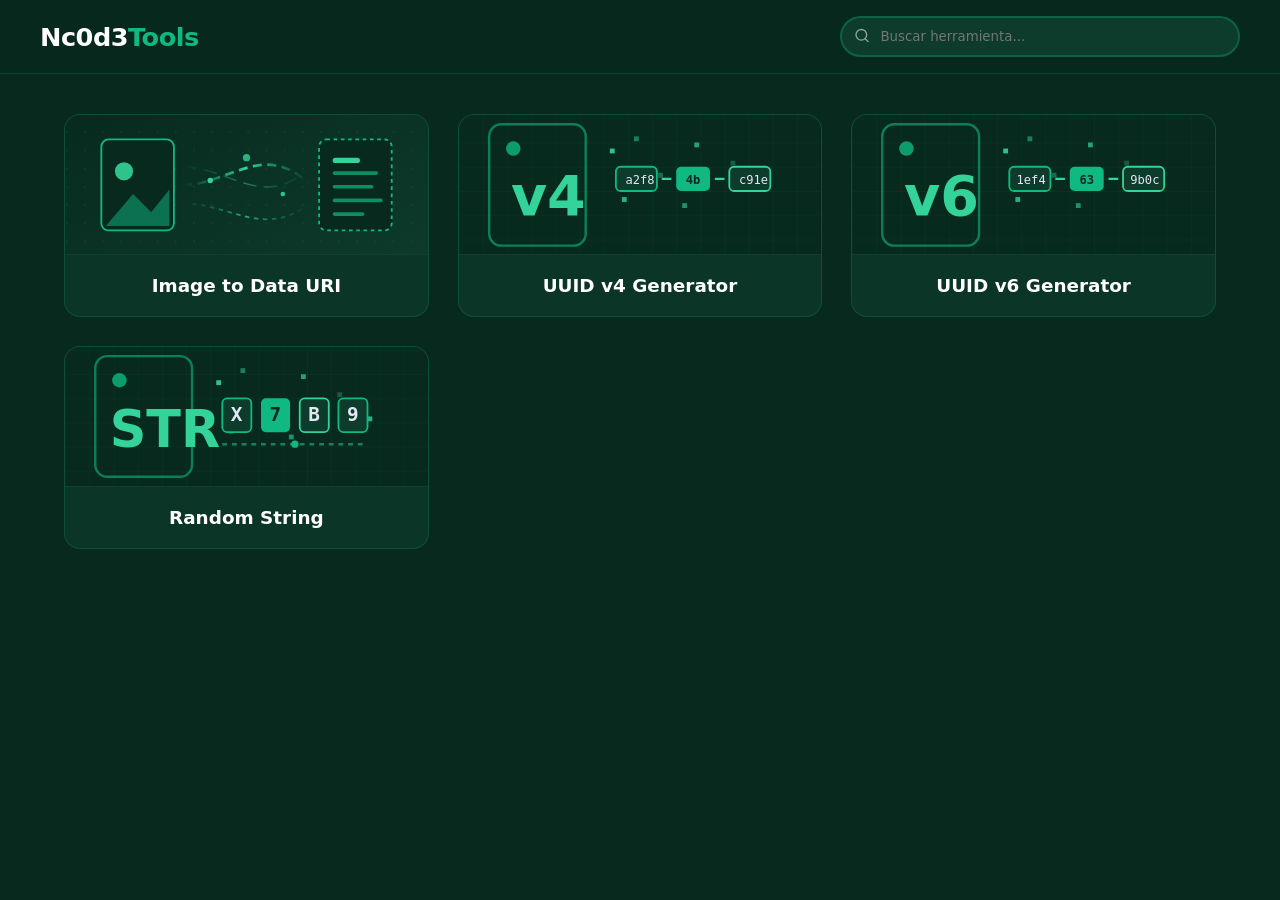
<file: index.html>
<!DOCTYPE html>
<html lang="es">

<head>
  <meta charset="UTF-8" />
  <meta name="viewport" content="width=device-width, initial-scale=1.0" />
  <title>Nc0d3Tools</title>
  <link rel="stylesheet" href="styles.css" />
</head>

<body>
  <!-- Filtro SVG Gooey Global -->
  <svg style="position: absolute; width: 0; height: 0; pointer-events: none;">
    <defs>
      <filter id="gooey">
        <feGaussianBlur in="SourceGraphic" stdDeviation="4" result="blur" />
        <feColorMatrix in="blur" mode="matrix" values="1 0 0 0 0  0 1 0 0 0  0 0 1 0 0  0 0 0 18 -7" result="goo" />
        <feComposite in="SourceGraphic" in2="goo" operator="atop" />
      </filter>
    </defs>
  </svg>

  <header class="main-header">
    <div class="header-content">
      <h1 class="logo">Nc0d3<span>Tools</span></h1>
      <div class="search-container">
        <input type="text" id="search-input" placeholder="Buscar herramienta..." autocomplete="off" />
        <span class="search-icon"><svg viewBox="0 0 24 24" width="16" height="16" fill="none" stroke="currentColor"
            stroke-width="2" stroke-linecap="round" stroke-linejoin="round">
            <circle cx="11" cy="11" r="8"></circle>
            <line x1="21" y1="21" x2="16.65" y2="16.65"></line>
          </svg></span>
      </div>
    </div>
  </header>

  <main class="container">
    <section id="tools-grid" class="tools-grid">
      <!-- Cards dinámicas -->
    </section>
  </main>

  <script type="module" src="index.js"></script>
</body>

</html>
</file>
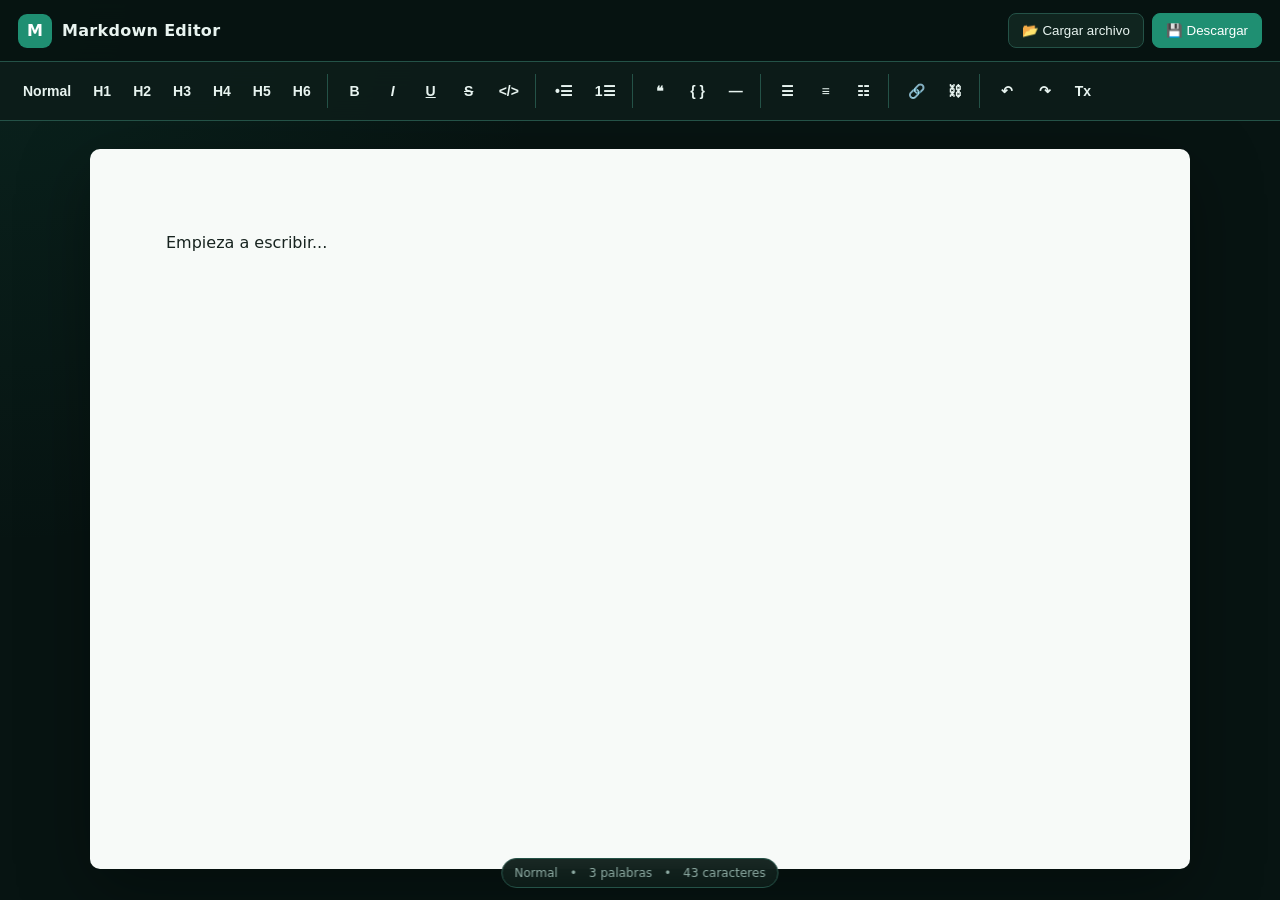
<file: tools/MDEditor/index.html>
<!DOCTYPE html>
<html lang="es">

<head>
    <meta charset="UTF-8">
    <meta name="viewport" content="width=device-width, initial-scale=1.0, viewport-fit=cover">
    <title>Markdown Editor</title>

    <link rel="stylesheet" href="editor.css">
</head>

<body>

    <header class="topbar">
        <div class="brand">
            <div class="brand-icon">M</div>
            <span>Markdown Editor</span>
        </div>

        <div class="top-actions">
            <button class="top-button" id="loadButton" type="button">📂 Cargar archivo</button>
            <button class="top-button primary" id="saveButton" type="button">💾 Descargar</button>
        </div>
    </header>

    <input type="file" id="fileInput" accept=".md,.markdown,.txt,text/markdown,text/plain" hidden>

    <div class="toolbar-wrapper">
        <div class="toolbar" id="toolbar">

            <div class="toolbar-group">
                <button class="tool" data-action="paragraph" title="Texto normal">Normal</button>
                <button class="tool" data-action="h1" title="Título 1">H1</button>
                <button class="tool" data-action="h2" title="Título 2">H2</button>
                <button class="tool" data-action="h3" title="Título 3">H3</button>
                <button class="tool" data-action="h4" title="Título 4">H4</button>
                <button class="tool" data-action="h5" title="Título 5">H5</button>
                <button class="tool" data-action="h6" title="Título 6">H6</button>
            </div>

            <div class="toolbar-group">
                <button class="tool" data-format="strong" title="Negrita"><strong>B</strong></button>
                <button class="tool" data-format="em" title="Cursiva"><em>I</em></button>
                <button class="tool" data-format="u" title="Subrayado"><u>U</u></button>
                <button class="tool" data-format="s" title="Tachado"><s>S</s></button>
                <button class="tool" id="inlineCodeButton" title="Código inline">&lt;/&gt;</button>
            </div>

            <div class="toolbar-group">
                <button class="tool" data-action="unorderedList" title="Lista con viñetas">•☰</button>
                <button class="tool" data-action="orderedList" title="Lista numerada">1☰</button>
            </div>

            <div class="toolbar-group">
                <button class="tool" data-action="blockquote" title="Cita">❝</button>
                <button class="tool" id="codeBlockButton" title="Bloque de código">{ }</button>
                <button class="tool" data-action="horizontalRule" title="Separador">―</button>
            </div>

            <div class="toolbar-group">
                <button class="tool" data-command="justifyLeft" title="Alinear izquierda">☰</button>
                <button class="tool" data-command="justifyCenter" title="Centrar">≡</button>
                <button class="tool" data-command="justifyRight" title="Alinear derecha">☷</button>
            </div>

            <div class="toolbar-group">
                <button class="tool" id="linkButton" title="Insertar enlace — Ctrl+K">🔗</button>
                <button class="tool" id="unlinkButton" title="Eliminar enlace">⛓</button>
            </div>

            <div class="toolbar-group">
                <button class="tool" data-command="undo" title="Deshacer">↶</button>
                <button class="tool" data-command="redo" title="Rehacer">↷</button>
                <button class="tool danger" id="clearFormatButton" title="Limpiar formato">Tx</button>
            </div>

        </div>
    </div>

    <main class="editor-shell">
        <div id="document" class="document" contenteditable="true" spellcheck="true">
            <p>Empieza a escribir...</p>
        </div>
    </main>

    <div class="statusbar">
        <span id="formatStatus">Normal</span>
        <span>•</span>
        <span id="wordStatus">0 palabras</span>
        <span>•</span>
        <span id="charStatus">0 caracteres</span>
    </div>

    <div class="modal-overlay" id="linkModal">
        <div class="modal">
            <h3>Insertar enlace</h3>

            <div class="modal-field">
                <label>URL</label>
                <input id="linkUrl" type="url" placeholder="https://ejemplo.com">
            </div>

            <div class="modal-field">
                <label>Texto</label>
                <input id="linkText" type="text" placeholder="Texto del enlace">
            </div>

            <div class="modal-actions">
                <button class="modal-button" id="cancelLink">Cancelar</button>
                <button class="modal-button primary" id="applyLink">Insertar</button>
            </div>
        </div>
    </div>

    <div class="modal-overlay" id="imageModal">
        <div class="modal">
            <h3>Configuración de imagen</h3>

            <div class="modal-field">
                <label>Tamaño</label>
                <select id="imageSizeMode">
                    <option value="percent">Porcentaje</option>
                    <option value="px">Pixeles</option>
                    <option value="auto">Automático</option>
                </select>
            </div>

            <div class="modal-field" id="imageSizeValueContainer">
                <label>Valor</label>
                <input id="imageSizeValue" type="number" min="10" max="100" value="80">
            </div>

            <div class="modal-field">
                <label>Texto alternativo</label>
                <input id="imageAlt" type="text" placeholder="Descripción de la imagen">
            </div>

            <div class="modal-actions">
                <button class="modal-button danger" id="removeImage">Eliminar</button>
                <button class="modal-button" id="cancelImage">Cancelar</button>
                <button class="modal-button primary" id="applyImage">Aplicar</button>
            </div>
        </div>
    </div>

    <script src="editor.js"></script>

</body>

</html>
</file>
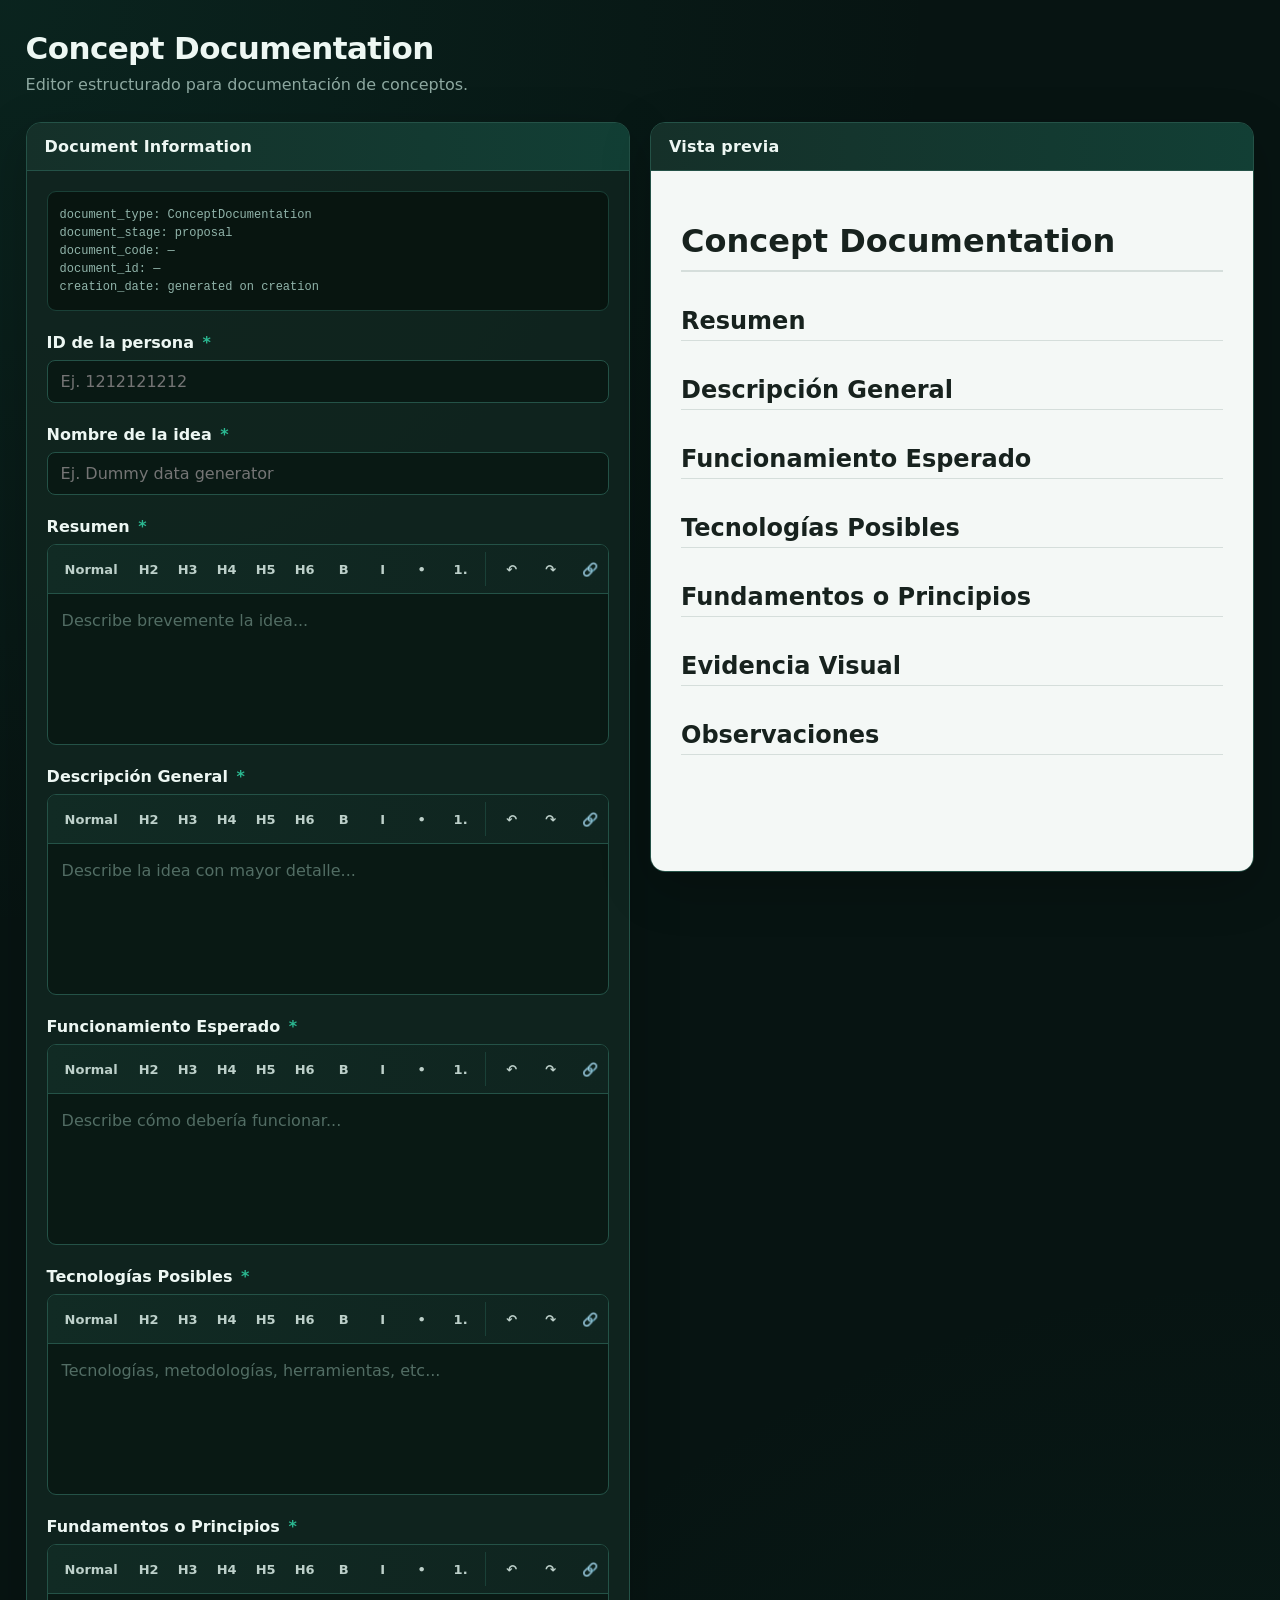
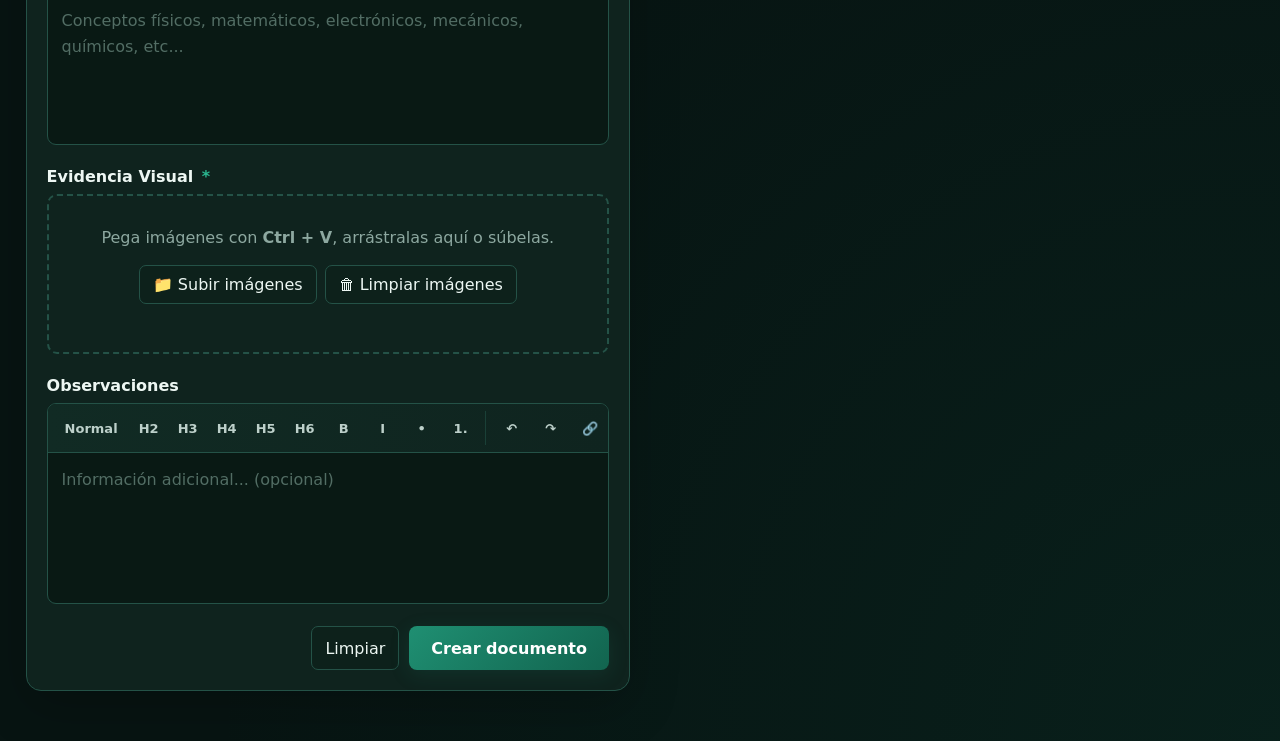
<file: tools/ConceptDocumentation/concept_doc.html>
<!DOCTYPE html>
<html lang="es">
<head>
<meta charset="UTF-8">
<meta
    name="viewport"
    content="width=device-width, initial-scale=1.0, viewport-fit=cover"
>

<title>Concept Documentation Editor</title>

<style>

/* ============================================================
   VARIABLES
============================================================ */

:root {

    --bg:
        #071412;

    --bg-2:
        #0b1c18;

    --panel:
        #10251f;

    --panel-2:
        #153029;

    --input:
        #091914;

    --border:
        #245247;

    --border-soft:
        #1a4037;

    --emerald:
        #1f8f72;

    --emerald-light:
        #2bb891;

    --emerald-dark:
        #12644f;

    --bottle:
        #123f35;

    --text:
        #edf7f3;

    --muted:
        #8da8a0;

    --danger:
        #c65c64;

    --gold:
        #bc955b;

}


/* ============================================================
   GLOBAL
============================================================ */

* {
    box-sizing: border-box;
}

html {
    scroll-behavior: smooth;
}

body {

    margin: 0;

    min-height: 100vh;

    background:
        radial-gradient(
            circle at top left,
            rgba(31,143,114,.13),
            transparent 35%
        ),
        radial-gradient(
            circle at bottom right,
            rgba(18,100,79,.15),
            transparent 40%
        ),
        var(--bg);

    color:
        var(--text);

    font-family:
        Inter,
        system-ui,
        -apple-system,
        BlinkMacSystemFont,
        "Segoe UI",
        sans-serif;

    overflow-x: hidden;

}

button,
input {

    font:
        inherit;

}

button {

    -webkit-tap-highlight-color:
        transparent;

}


/* ============================================================
   APP
============================================================ */

.app {

    width:
        min(1500px, 96%);

    margin:
        30px auto 50px;

}

header {

    margin-bottom:
        25px;

}

header h1 {

    margin:
        0;

    font-size:
        clamp(24px, 3vw, 31px);

    letter-spacing:
        -.6px;

}

header p {

    color:
        var(--muted);

    margin:
        7px 0 0;

    line-height:
        1.5;

}


/* ============================================================
   LAYOUT
============================================================ */

.layout {

    display:
        grid;

    grid-template-columns:
        minmax(0, 1fr)
        minmax(0, 1fr);

    gap:
        20px;

    align-items:
        start;

}

.panel {

    background:
        rgba(16,37,31,.94);

    border:
        1px solid
        var(--border);

    border-radius:
        15px;

    overflow:
        hidden;

    box-shadow:
        0 15px 50px
        rgba(0,0,0,.22);

    min-width:
        0;

}

.panel-header {

    padding:
        14px 18px;

    background:
        linear-gradient(
            90deg,
            var(--panel-2),
            var(--bottle)
        );

    border-bottom:
        1px solid
        var(--border);

    font-weight:
        800;

    letter-spacing:
        .2px;

}

.form {

    padding:
        20px;

}


/* ============================================================
   INPUTS
============================================================ */

.field {

    margin-bottom:
        22px;

}

.field > label {

    display:
        block;

    margin-bottom:
        8px;

    font-weight:
        750;

}

input[type="text"],
input[type="url"] {

    width:
        100%;

    min-width:
        0;

    background:
        var(--input);

    border:
        1px solid
        var(--border);

    border-radius:
        8px;

    color:
        var(--text);

    padding:
        11px 13px;

    outline:
        none;

    transition:
        .15s;

}

input[type="text"]:focus,
input[type="url"]:focus {

    border-color:
        var(--emerald-light);

    box-shadow:
        0 0 0 2px
        rgba(43,184,145,.1);

}


/* ============================================================
   REQUIRED
============================================================ */

.required {

    color:
        var(--emerald-light);

    margin-left:
        3px;

}

.validation-message {

    display:
        none;

    color:
        #ff8585;

    font-size:
        12px;

    margin-top:
        6px;

}

.field.invalid >
.validation-message {

    display:
        block;

}

.field.invalid input[type="text"] {

    border-color:
        var(--danger);

}

.field.invalid .editor {

    border-color:
        var(--danger);

}

.field.invalid .image-zone {

    border-color:
        var(--danger);

}


/* ============================================================
   METADATA
============================================================ */

.metadata {

    background:
        #081510;

    border:
        1px solid
        var(--border-soft);

    border-radius:
        9px;

    padding:
        12px;

    margin-bottom:
        22px;

    font-family:
        monospace;

    font-size:
        12px;

    color:
        #91b4aa;

    overflow-x:
        auto;

}

.metadata div {

    margin:
        4px 0;

    white-space:
        nowrap;

}


/* ============================================================
   EDITOR
============================================================ */

.editor {

    border:
        1px solid
        var(--border);

    border-radius:
        9px;

    overflow:
        hidden;

    background:
        var(--input);

}


/* ============================================================
   TOOLBAR
============================================================ */

.toolbar {

    display:
        flex;

    flex-wrap:
        nowrap;

    gap:
        4px;

    padding:
        7px;

    background:
        linear-gradient(
            90deg,
            #112b24,
            #0f241f
        );

    border-bottom:
        1px solid
        var(--border);

    user-select:
        none;

    overflow-x:
        auto;

    overflow-y:
        hidden;

    scrollbar-width:
        thin;

    -webkit-overflow-scrolling:
        touch;

}

.toolbar::-webkit-scrollbar {

    height:
        5px;

}

.toolbar::-webkit-scrollbar-thumb {

    background:
        var(--border);

    border-radius:
        10px;

}

.toolbar-group {

    display:
        flex;

    flex:
        0 0 auto;

    gap:
        3px;

    padding-right:
        6px;

    margin-right:
        4px;

    border-right:
        1px solid
        var(--border-soft);

}

.toolbar-group:last-child {

    border-right:
        none;

}

.toolbar button {

    min-width:
        36px;

    height:
        34px;

    flex:
        0 0 auto;

    border:
        1px solid
        transparent;

    background:
        transparent;

    color:
        #bdd0ca;

    border-radius:
        6px;

    cursor:
        pointer;

    font-size:
        13px;

    font-weight:
        650;

    transition:
        background .12s,
        color .12s,
        border .12s,
        transform .08s;

}

.toolbar button:hover {

    background:
        rgba(43,184,145,.11);

    color:
        var(--emerald-light);

    border-color:
        var(--border);

}

.toolbar button:active {

    transform:
        translateY(1px);

}

.toolbar button.active {

    background:
        var(--emerald-dark);

    border-color:
        var(--emerald);

    color:
        #d8fff2;

    box-shadow:
        inset 0 0 0 1px
        rgba(43,184,145,.12),
        0 0 10px
        rgba(31,143,114,.12);

}

.toolbar button.normal-button {

    padding:
        0 9px;

    min-width:
        auto;

}


/* ============================================================
   CONTENT EDITOR
============================================================ */

.content-editor {

    min-height:
        150px;

    padding:
        14px;

    outline:
        none;

    line-height:
        1.65;

    cursor:
        text;

    overflow-wrap:
        anywhere;

    word-break:
        break-word;

}

.content-editor:empty::before {

    content:
        attr(data-placeholder);

    color:
        #526d64;

    pointer-events:
        none;

}

.content-editor h2,
.content-editor h3,
.content-editor h4,
.content-editor h5,
.content-editor h6 {

    margin:
        12px 0 8px;

}

.content-editor a {

    color:
        #61d6ff;

    text-decoration:
        underline;

}

.content-editor img {

    max-width:
        100%;

}


/* ============================================================
   IMAGE ZONE
============================================================ */

.image-zone {

    border:
        2px dashed
        var(--border);

    border-radius:
        10px;

    min-height:
        160px;

    padding:
        15px;

    text-align:
        center;

    transition:
        .15s;

}

.image-zone.dragging {

    border-color:
        var(--emerald-light);

    background:
        rgba(31,143,114,.09);

    box-shadow:
        inset 0 0 30px
        rgba(31,143,114,.04);

}

.image-zone p {

    color:
        var(--muted);

    margin:
        15px 0;

    line-height:
        1.5;

}

.image-actions {

    display:
        flex;

    justify-content:
        center;

    gap:
        8px;

    flex-wrap:
        wrap;

}

.image-actions button,
.secondary {

    border:
        1px solid
        var(--border);

    background:
        #0d211b;

    color:
        var(--text);

    border-radius:
        7px;

    padding:
        9px 13px;

    cursor:
        pointer;

    min-height:
        38px;

}

.image-actions button:hover,
.secondary:hover {

    border-color:
        var(--emerald);

    color:
        var(--emerald-light);

}


/* ============================================================
   IMAGES
============================================================ */

.images {

    display:
        grid;

    grid-template-columns:
        repeat(
            auto-fill,
            minmax(170px, 1fr)
        );

    gap:
        12px;

    margin-top:
        15px;

}

.image-card {

    position:
        relative;

    background:
        #08130f;

    border:
        1px solid
        var(--border-soft);

    border-radius:
        9px;

    padding:
        8px;

    overflow:
        hidden;

    min-width:
        0;

}

.image-card img {

    display:
        block;

    width:
        100%;

    height:
        130px;

    object-fit:
        contain;

    background:
        #040806;

    border-radius:
        5px;

}

.image-card input {

    width:
        100%;

    margin-top:
        7px;

    background:
        #10221c;

    border:
        1px solid
        var(--border);

    border-radius:
        5px;

    color:
        var(--text);

    padding:
        8px;

    font-size:
        12px;

}

.remove-image {

    position:
        absolute;

    right:
        12px;

    top:
        12px;

    border:
        1px solid
        rgba(255,255,255,.15);

    background:
        rgba(0,0,0,.75);

    color:
        white;

    width:
        30px;

    height:
        30px;

    border-radius:
        50%;

    cursor:
        pointer;

}


/* ============================================================
   ACTIONS
============================================================ */

.actions {

    display:
        flex;

    justify-content:
        flex-end;

    gap:
        10px;

    margin-top:
        20px;

}

.primary {

    border:
        0;

    border-radius:
        8px;

    background:
        linear-gradient(
            135deg,
            var(--emerald),
            var(--emerald-dark)
        );

    color:
        white;

    padding:
        12px 22px;

    min-height:
        44px;

    font-weight:
        800;

    cursor:
        pointer;

    box-shadow:
        0 5px 20px
        rgba(31,143,114,.15);

}

.primary:hover {

    background:
        linear-gradient(
            135deg,
            var(--emerald-light),
            var(--emerald)
        );

}


/* ============================================================
   PREVIEW
============================================================ */

.preview {

    padding:
        30px;

    min-height:
        700px;

    background:
        #f4f8f6;

    color:
        #17221e;

    overflow-wrap:
        anywhere;

    word-break:
        break-word;

}

.preview h1 {

    font-size:
        clamp(26px, 4vw, 32px);

    border-bottom:
        2px solid
        #d5dedb;

    padding-bottom:
        10px;

}

.preview h2 {

    margin-top:
        35px;

    border-bottom:
        1px solid
        #d5dedb;

    padding-bottom:
        5px;

}

.preview a {

    color:
        #087d63;

}

.preview .evidence {

    text-align:
        center;

    margin:
        22px 0;

}

.preview .evidence img {

    display:
        inline-block;

    max-width:
        100%;

    max-height:
        500px;

    object-fit:
        contain;

}


/* ============================================================
   DIALOG
============================================================ */

dialog {

    border:
        1px solid
        var(--border);

    border-radius:
        12px;

    background:
        var(--panel);

    color:
        var(--text);

    padding:
        0;

    width:
        min(450px, calc(100vw - 30px));

    max-width:
        calc(100vw - 30px);

    box-shadow:
        0 25px 100px
        rgba(0,0,0,.5);

}

dialog::backdrop {

    background:
        rgba(0,0,0,.72);

}

.dialog-content {

    padding:
        22px;

}

.dialog-content h3 {

    margin-top:
        0;

}

.dialog-content label {

    display:
        block;

    font-size:
        13px;

    margin-bottom:
        5px;

    color:
        var(--muted);

}

.dialog-content input {

    margin-bottom:
        14px;

}

.dialog-actions {

    display:
        flex;

    justify-content:
        flex-end;

    gap:
        8px;

    margin-top:
        5px;

}


/* ============================================================
   TABLET
============================================================ */

@media (max-width: 1050px) {

    .layout {

        grid-template-columns:
            1fr;

    }

    .preview {

        min-height:
            auto;

    }

}


/* ============================================================
   MOBILE
============================================================ */

@media (max-width: 600px) {

    body {

        font-size:
            15px;

    }


    .app {

        width:
            100%;

        margin:
            0;

        padding:
            16px 10px 35px;

    }


    header {

        margin-bottom:
            18px;

        padding:
            0 4px;

    }


    header h1 {

        font-size:
            25px;

    }


    header p {

        font-size:
            13px;

    }


    .layout {

        gap:
            14px;

    }


    .panel {

        border-radius:
            11px;

    }


    .panel-header {

        padding:
            13px 14px;

    }


    .form {

        padding:
            14px;

    }


    .field {

        margin-bottom:
            18px;

    }


    input[type="text"],
    input[type="url"] {

        font-size:
            16px;

        padding:
            12px;

    }


    .metadata {

        font-size:
            10px;

        padding:
            10px;

    }


    .content-editor {

        min-height:
            140px;

        padding:
            13px;

        font-size:
            16px;

    }


    .toolbar {

        padding:
            6px;

        gap:
            3px;

    }


    .toolbar button {

        min-width:
            40px;

        height:
            38px;

        font-size:
            13px;

    }


    .toolbar button.normal-button {

        padding:
            0 10px;

    }


    .image-zone {

        padding:
            12px;

    }


    .images {

        grid-template-columns:
            repeat(
                2,
                minmax(0, 1fr)
            );

        gap:
            8px;

    }


    .image-card {

        padding:
            6px;

    }


    .image-card img {

        height:
            110px;

    }


    .image-card input {

        font-size:
            12px;

    }


    .actions {

        flex-direction:
            column-reverse;

    }


    .actions button {

        width:
            100%;

    }


    .primary,
    .secondary {

        min-height:
            46px;

    }


    .preview {

        padding:
            18px;

        font-size:
            15px;

    }


    .preview h1 {

        margin-top:
            0;

    }


    .preview h2 {

        margin-top:
            27px;

    }


    dialog {

        width:
            calc(100vw - 24px);

        max-width:
            calc(100vw - 24px);

    }


    .dialog-content {

        padding:
            17px;

    }


    .dialog-actions {

        flex-direction:
            column-reverse;

    }


    .dialog-actions button {

        width:
            100%;

    }

}


/* ============================================================
   VERY SMALL PHONES
============================================================ */

@media (max-width: 380px) {

    .app {

        padding:
            12px 7px 25px;

    }


    .form {

        padding:
            11px;

    }


    .images {

        grid-template-columns:
            1fr;

    }


    .image-card img {

        height:
            180px;

    }

}

</style>
</head>


<body>

<div class="app">

<header>

    <h1>
        Concept Documentation
    </h1>

    <p>
        Editor estructurado para documentación de conceptos.
    </p>

</header>


<div class="layout">


<!-- =========================================================
     EDITOR
========================================================= -->

<div class="panel">

<div class="panel-header">
    Document Information
</div>


<div class="form">


<div class="metadata">

    <div>
        document_type:
        ConceptDocumentation
    </div>

    <div>
        document_stage:
        proposal
    </div>

    <div id="generatedCode">
        document_code: —
    </div>

    <div id="generatedUUID">
        document_id: —
    </div>

    <div>
        creation_date:
        generated on creation
    </div>

</div>


<!-- AUTHOR -->

<div class="field" data-required="true">

<label for="authorId">

    ID de la persona

    <span class="required">*</span>

</label>

<input
    id="authorId"
    type="text"
    placeholder="Ej. 1212121212"
>

<div class="validation-message">
    Este campo es obligatorio.
</div>

</div>


<!-- TITLE -->

<div class="field" data-required="true">

<label for="title">

    Nombre de la idea

    <span class="required">*</span>

</label>

<input
    id="title"
    type="text"
    placeholder="Ej. Dummy data generator"
>

<div class="validation-message">
    Este campo es obligatorio.
</div>

</div>


<!-- SUMMARY -->

<div
    class="field"
    data-required="true"
    data-editor-field="summary"
>

<label>

    Resumen

    <span class="required">*</span>

</label>

<div class="editor">

<div
    class="toolbar"
    data-editor="summary"
></div>

<div
    id="summary"
    class="content-editor"
    contenteditable="true"
    data-placeholder="Describe brevemente la idea..."
></div>

</div>

<div class="validation-message">
    Este campo es obligatorio.
</div>

</div>


<!-- DESCRIPTION -->

<div
    class="field"
    data-required="true"
    data-editor-field="description"
>

<label>

    Descripción General

    <span class="required">*</span>

</label>

<div class="editor">

<div
    class="toolbar"
    data-editor="description"
></div>

<div
    id="description"
    class="content-editor"
    contenteditable="true"
    data-placeholder="Describe la idea con mayor detalle..."
></div>

</div>

<div class="validation-message">
    Este campo es obligatorio.
</div>

</div>


<!-- OPERATION -->

<div
    class="field"
    data-required="true"
    data-editor-field="operation"
>

<label>

    Funcionamiento Esperado

    <span class="required">*</span>

</label>

<div class="editor">

<div
    class="toolbar"
    data-editor="operation"
></div>

<div
    id="operation"
    class="content-editor"
    contenteditable="true"
    data-placeholder="Describe cómo debería funcionar..."
></div>

</div>

<div class="validation-message">
    Este campo es obligatorio.
</div>

</div>


<!-- TECHNOLOGIES -->

<div
    class="field"
    data-required="true"
    data-editor-field="technologies"
>

<label>

    Tecnologías Posibles

    <span class="required">*</span>

</label>

<div class="editor">

<div
    class="toolbar"
    data-editor="technologies"
></div>

<div
    id="technologies"
    class="content-editor"
    contenteditable="true"
    data-placeholder="Tecnologías, metodologías, herramientas, etc..."
></div>

</div>

<div class="validation-message">
    Este campo es obligatorio.
</div>

</div>


<!-- PRINCIPLES -->

<div
    class="field"
    data-required="true"
    data-editor-field="principles"
>

<label>

    Fundamentos o Principios

    <span class="required">*</span>

</label>

<div class="editor">

<div
    class="toolbar"
    data-editor="principles"
></div>

<div
    id="principles"
    class="content-editor"
    contenteditable="true"
    data-placeholder="Conceptos físicos, matemáticos, electrónicos, mecánicos, químicos, etc..."
></div>

</div>

<div class="validation-message">
    Este campo es obligatorio.
</div>

</div>


<!-- =========================================================
     EVIDENCE
========================================================= -->

<div
    class="field"
    data-required="true"
    id="evidenceField"
>

<label>

    Evidencia Visual

    <span class="required">*</span>

</label>


<div
    id="imageZone"
    class="image-zone"
>

<p>

    Pega imágenes con
    <b>Ctrl + V</b>,

    arrástralas aquí

    o súbelas.

</p>


<div class="image-actions">

<button
    id="uploadButton"
    type="button"
>
    📁 Subir imágenes
</button>

<button
    id="clearImages"
    type="button"
>
    🗑 Limpiar imágenes
</button>

</div>


<input
    id="imageInput"
    type="file"
    accept="image/*"
    multiple
    hidden
>


<div
    id="images"
    class="images"
></div>


</div>

<div class="validation-message">
    Debes agregar al menos una imagen.
</div>

</div>


<!-- OBSERVATIONS -->

<div class="field">

<label>
    Observaciones
</label>

<div class="editor">

<div
    class="toolbar"
    data-editor="observations"
></div>

<div
    id="observations"
    class="content-editor"
    contenteditable="true"
    data-placeholder="Información adicional... (opcional)"
></div>

</div>

</div>


<!-- ACTIONS -->

<div class="actions">

<button
    class="secondary"
    id="clearAll"
    type="button"
>
    Limpiar
</button>


<button
    class="primary"
    id="createDocument"
    type="button"
>
    Crear documento
</button>

</div>


</div>
</div>


<!-- =========================================================
     PREVIEW
========================================================= -->

<div class="panel">

<div class="panel-header">
    Vista previa
</div>


<div
    id="preview"
    class="preview"
>

<h1>
    Concept Documentation
</h1>

<p>
    La vista previa aparecerá aquí.
</p>

</div>

</div>


</div>
</div>


<!-- =========================================================
     LINK DIALOG
========================================================= -->

<dialog id="linkDialog">

<div class="dialog-content">

<h3>
    Insertar enlace
</h3>


<label for="linkName">
    Texto del enlace
</label>

<input
    id="linkName"
    type="text"
    placeholder="Nombre del enlace"
>


<label for="linkURL">
    URL
</label>

<input
    id="linkURL"
    type="url"
    placeholder="https://ejemplo.com"
>


<div class="dialog-actions">

<button
    class="secondary"
    id="cancelLink"
    type="button"
>
    Cancelar
</button>


<button
    class="primary"
    id="insertLink"
    type="button"
>
    Insertar
</button>

</div>

</div>

</dialog>


<script>

/* ============================================================
   STATE
============================================================ */

const state = {

    images: [],

    savedRange: null,

    activeEditor: null

};


/* ============================================================
   TOOLBAR DEFINITIONS
============================================================ */

const formatButtons = [

    {
        label: "Normal",
        command: "formatBlock",
        value: "p",
        className: "normal-button",
        format: "normal"
    },

    {
        label: "H2",
        command: "formatBlock",
        value: "h2",
        format: "h2"
    },

    {
        label: "H3",
        command: "formatBlock",
        value: "h3",
        format: "h3"
    },

    {
        label: "H4",
        command: "formatBlock",
        value: "h4",
        format: "h4"
    },

    {
        label: "H5",
        command: "formatBlock",
        value: "h5",
        format: "h5"
    },

    {
        label: "H6",
        command: "formatBlock",
        value: "h6",
        format: "h6"
    },

    {
        label: "B",
        command: "bold",
        format: "bold"
    },

    {
        label: "I",
        command: "italic",
        format: "italic"
    },

    {
        label: "•",
        command: "insertUnorderedList",
        format: "ul"
    },

    {
        label: "1.",
        command: "insertOrderedList",
        format: "ol"
    },

    {
        label: "↶",
        command: "undo"
    },

    {
        label: "↷",
        command: "redo"
    }

];


/* ============================================================
   CREATE TOOLBARS
============================================================ */

document.querySelectorAll(".toolbar")
.forEach(toolbar => {

    const formatGroup =
        document.createElement("div");

    formatGroup.className =
        "toolbar-group";


    formatButtons
        .filter(
            button =>
                button.format
        )
        .forEach(data => {

            formatGroup.appendChild(
                createToolbarButton(
                    data,
                    toolbar
                )
            );

        });


    toolbar.appendChild(
        formatGroup
    );


    const commandGroup =
        document.createElement("div");

    commandGroup.className =
        "toolbar-group";


    formatButtons
        .filter(
            button =>
                !button.format
        )
        .forEach(data => {

            commandGroup.appendChild(
                createToolbarButton(
                    data,
                    toolbar
                )
            );

        });


    const linkButton =
        document.createElement(
            "button"
        );


    linkButton.type =
        "button";


    linkButton.textContent =
        "🔗";


    linkButton.title =
        "Insertar enlace (Ctrl+K)";


    linkButton.addEventListener(
        "mousedown",
        event => {

            event.preventDefault();

            openLinkDialog(
                toolbar
            );

        }
    );


    commandGroup.appendChild(
        linkButton
    );


    toolbar.appendChild(
        commandGroup
    );

});


/* ============================================================
   CREATE TOOLBAR BUTTON
============================================================ */

function createToolbarButton(
    data,
    toolbar
) {

    const button =
        document.createElement(
            "button"
        );


    button.type =
        "button";


    button.textContent =
        data.label;


    button.dataset.format =
        data.format || "";


    button.title =
        data.format ||
        data.command;


    if (data.className) {

        button.classList.add(
            data.className
        );

    }


    button.addEventListener(
        "mousedown",
        event => {

            event.preventDefault();


            const editor =
                document.getElementById(
                    toolbar.dataset.editor
                );


            state.activeEditor =
                editor;


            editor.focus();


            document.execCommand(
                data.command,
                false,
                data.value || null
            );


            updateToolbarState(
                editor
            );


            updatePreview();

        }
    );


    return button;

}


/* ============================================================
   EDITOR EVENTS
============================================================ */

document.querySelectorAll(
    ".content-editor"
)
.forEach(editor => {

    editor.addEventListener(
        "focus",
        () => {

            state.activeEditor =
                editor;

            updateToolbarState(
                editor
            );

        }
    );


    editor.addEventListener(
        "keyup",
        () => {

            updateToolbarState(
                editor
            );

            updatePreview();

        }
    );


    editor.addEventListener(
        "mouseup",
        () => {

            updateToolbarState(
                editor
            );

        }
    );


    editor.addEventListener(
        "input",
        () => {

            state.activeEditor =
                editor;


            updateToolbarState(
                editor
            );


            updatePreview();


            const field =
                editor.closest(
                    ".field"
                );


            if (
                editor.innerText.trim()
            ) {

                field.classList.remove(
                    "invalid"
                );

            }

        }
    );

});


/* ============================================================
   TOOLBAR STATE
============================================================ */

document.addEventListener(
    "selectionchange",
    () => {

        if (!state.activeEditor) {
            return;
        }


        const selection =
            window.getSelection();


        if (!selection.rangeCount) {
            return;
        }


        const node =
            selection.anchorNode;


        if (!node) {
            return;
        }


        if (
            state.activeEditor.contains(
                node
            )
        ) {

            updateToolbarState(
                state.activeEditor
            );

        }

    }
);


function updateToolbarState(
    editor
) {

    if (!editor) {
        return;
    }


    const toolbar =
        document.querySelector(
            `.toolbar[data-editor="${editor.id}"]`
        );


    if (!toolbar) {
        return;
    }


    toolbar
        .querySelectorAll("button")
        .forEach(
            button => {

                button.classList.remove(
                    "active"
                );

            }
        );


    let block =
        getCurrentBlock();


    if (
        !block ||
        !editor.contains(block)
    ) {

        block =
            editor;

    }


    const tag =
        block.tagName?.toLowerCase();


    let format =
        "normal";


    if (
        [
            "h2",
            "h3",
            "h4",
            "h5",
            "h6"
        ].includes(tag)
    ) {

        format =
            tag;

    }


    const formatButton =
        toolbar.querySelector(
            `button[data-format="${format}"]`
        );


    if (formatButton) {

        formatButton.classList.add(
            "active"
        );

    }


    try {

        if (
            document.queryCommandState(
                "bold"
            )
        ) {

            activateFormat(
                toolbar,
                "bold"
            );

        }


        if (
            document.queryCommandState(
                "italic"
            )
        ) {

            activateFormat(
                toolbar,
                "italic"
            );

        }


        if (
            document.queryCommandState(
                "insertUnorderedList"
            )
        ) {

            activateFormat(
                toolbar,
                "ul"
            );

        }


        if (
            document.queryCommandState(
                "insertOrderedList"
            )
        ) {

            activateFormat(
                toolbar,
                "ol"
            );

        }

    } catch (error) {

        /*
         * Some browsers can throw here when
         * the editor is not currently focused.
         */

    }

}


function activateFormat(
    toolbar,
    format
) {

    const button =
        toolbar.querySelector(
            `button[data-format="${format}"]`
        );


    if (button) {

        button.classList.add(
            "active"
        );

    }

}


function getCurrentBlock() {

    const selection =
        window.getSelection();


    if (!selection.rangeCount) {
        return null;
    }


    let node =
        selection.anchorNode;


    if (
        node &&
        node.nodeType ===
        Node.TEXT_NODE
    ) {

        node =
            node.parentElement;

    }


    while (
        node &&
        node !== document.body
    ) {

        const tag =
            node.tagName?.toLowerCase();


        if (
            [
                "p",
                "div",
                "h2",
                "h3",
                "h4",
                "h5",
                "h6",
                "li"
            ].includes(tag)
        ) {

            return node;

        }


        node =
            node.parentElement;

    }


    return null;

}


/* ============================================================
   LINK DIALOG
============================================================ */

function openLinkDialog(
    toolbar
) {

    const editor =
        document.getElementById(
            toolbar.dataset.editor
        );


    state.activeEditor =
        editor;


    editor.focus();


    const selection =
        window.getSelection();


    if (
        selection.rangeCount
    ) {

        state.savedRange =
            selection
                .getRangeAt(0)
                .cloneRange();

    } else {

        state.savedRange =
            null;

    }


    document.getElementById(
        "linkName"
    ).value =
        selection.toString();


    document.getElementById(
        "linkURL"
    ).value =
        "";


    document.getElementById(
        "linkDialog"
    ).showModal();


    setTimeout(
        () => {

            document.getElementById(
                "linkName"
            ).focus();

        },
        50
    );

}


/* ============================================================
   CANCEL LINK
============================================================ */

document.getElementById(
    "cancelLink"
)
.addEventListener(
    "click",
    () => {

        state.savedRange =
            null;

        document.getElementById(
            "linkDialog"
        ).close();

    }
);


/* ============================================================
   INSERT LINK
============================================================ */

document.getElementById(
    "insertLink"
)
.addEventListener(
    "click",
    () => {

        const name =
            document.getElementById(
                "linkName"
            ).value.trim();


        let url =
            document.getElementById(
                "linkURL"
            ).value.trim();


        if (!name) {

            alert(
                "Introduce el texto del enlace."
            );

            return;

        }


        if (!url) {

            alert(
                "Introduce la URL."
            );

            return;

        }


        if (
            !/^https?:\/\//i.test(url) &&
            !/^mailto:/i.test(url)
        ) {

            url =
                "https://" + url;

        }


        const editor =
            state.activeEditor;


        const range =
            state.savedRange;


        if (
            !editor ||
            !range
        ) {

            alert(
                "No se pudo recuperar la selección."
            );

            return;

        }


        if (
            !editor.contains(
                range.commonAncestorContainer
            )
        ) {

            alert(
                "La selección ya no pertenece al editor."
            );

            state.savedRange =
                null;

            return;

        }


        const anchor =
            document.createElement(
                "a"
            );


        anchor.href =
            url;


        anchor.target =
            "_blank";


        anchor.rel =
            "noopener noreferrer";


        if (
            !range.collapsed
        ) {

            const fragment =
                range.extractContents();


            anchor.appendChild(
                fragment
            );


            if (
                !anchor.textContent.trim()
            ) {

                anchor.textContent =
                    name;

            }


            range.insertNode(
                anchor
            );

        } else {

            anchor.textContent =
                name;


            range.insertNode(
                anchor
            );

        }


        const newRange =
            document.createRange();


        newRange.setStartAfter(
            anchor
        );


        newRange.collapse(
            true
        );


        const selection =
            window.getSelection();


        selection.removeAllRanges();


        selection.addRange(
            newRange
        );


        state.savedRange =
            null;


        document.getElementById(
            "linkDialog"
        ).close();


        editor.focus();


        updateToolbarState(
            editor
        );


        updatePreview();

    }
);


/* ============================================================
   CTRL + K
============================================================ */

document.addEventListener(
    "keydown",
    event => {

        if (
            (event.ctrlKey ||
             event.metaKey) &&
            event.key.toLowerCase() ===
            "k"
        ) {

            if (
                !state.activeEditor
            ) {

                return;

            }


            event.preventDefault();


            const toolbar =
                document.querySelector(
                    `.toolbar[data-editor="${state.activeEditor.id}"]`
                );


            if (toolbar) {

                openLinkDialog(
                    toolbar
                );

            }

        }

    }
);


/* ============================================================
   TITLE / AUTHOR
============================================================ */

document.getElementById(
    "title"
)
.addEventListener(
    "input",
    event => {

        const field =
            event.target.closest(
                ".field"
            );


        if (
            event.target.value.trim()
        ) {

            field.classList.remove(
                "invalid"
            );

        }


        updatePreview();

    }
);


document.getElementById(
    "authorId"
)
.addEventListener(
    "input",
    event => {

        const field =
            event.target.closest(
                ".field"
            );


        if (
            event.target.value.trim()
        ) {

            field.classList.remove(
                "invalid"
            );

        }

    }
);


/* ============================================================
   IMAGE ELEMENTS
============================================================ */

const imageZone =
    document.getElementById(
        "imageZone"
    );


const imageInput =
    document.getElementById(
        "imageInput"
    );


const imagesContainer =
    document.getElementById(
        "images"
    );


/* ============================================================
   UPLOAD
============================================================ */

document.getElementById(
    "uploadButton"
)
.addEventListener(
    "click",
    () => {

        imageInput.click();

    }
);


imageInput.addEventListener(
    "change",
    event => {

        [
            ...event.target.files
        ]
        .filter(
            file =>
                file.type.startsWith(
                    "image/"
                )
        )
        .forEach(
            addImage
        );


        imageInput.value =
            "";

    }
);


/* ============================================================
   DRAG & DROP
============================================================ */

imageZone.addEventListener(
    "dragover",
    event => {

        event.preventDefault();

        imageZone.classList.add(
            "dragging"
        );

    }
);


imageZone.addEventListener(
    "dragleave",
    event => {

        /*
         * Only remove dragging when leaving
         * the actual image zone.
         */

        if (
            event.target === imageZone
        ) {

            imageZone.classList.remove(
                "dragging"
            );

        }

    }
);


imageZone.addEventListener(
    "drop",
    event => {

        event.preventDefault();

        imageZone.classList.remove(
            "dragging"
        );


        [
            ...event.dataTransfer.files
        ]
        .filter(
            file =>
                file.type.startsWith(
                    "image/"
                )
        )
        .forEach(
            addImage
        );

    }
);


/* ============================================================
   GLOBAL IMAGE PASTE
============================================================ */

/*
 * IMPORTANT:
 *
 * This listener intentionally lives on
 * document instead of only imageZone.
 *
 * Therefore Ctrl+V works regardless of
 * where the user currently has the cursor.
 *
 * HOWEVER:
 *
 * If the clipboard contains an image,
 * preventDefault() is called.
 *
 * This stops the browser from inserting
 * the image into a contenteditable.
 *
 * Text pastes are NOT intercepted.
 */

document.addEventListener(
    "paste",
    event => {

        const clipboard =
            event.clipboardData;


        if (!clipboard) {
            return;
        }


        const imageItems =
            [
                ...clipboard.items
            ]
            .filter(
                item =>
                    item.kind === "file" &&
                    item.type.startsWith(
                        "image/"
                    )
            );


        /*
         * Nothing to do if clipboard
         * does not contain images.
         *
         * Normal text paste continues
         * naturally.
         */

        if (
            imageItems.length === 0
        ) {

            return;

        }


        /*
         * THIS IS THE FIX.
         *
         * Prevent the browser from also
         * inserting the image into the
         * current contenteditable.
         */

        event.preventDefault();


        /*
         * Prevent possible nested/default
         * browser behavior.
         */

        event.stopPropagation();


        imageItems.forEach(
            item => {

                const file =
                    item.getAsFile();


                if (file) {

                    addImage(
                        file
                    );

                }

            }
        );

    },
    true
);


/* ============================================================
   ADD IMAGE
============================================================ */

async function addImage(
    file
) {

    if (
        !file ||
        !file.type.startsWith(
            "image/"
        )
    ) {

        return;

    }


    const data =
        await fileToDataURL(
            file
        );


    const image = {

        id:
            nextImageId(),

        data,

        alt:
            ""

    };


    state.images.push(
        image
    );


    document.getElementById(
        "evidenceField"
    ).classList.remove(
        "invalid"
    );


    renderImages();

    updatePreview();

}


/* ============================================================
   IMAGE ID
============================================================ */

function nextImageId() {

    return (
        "evidencia_" +
        String(
            state.images.length + 1
        ).padStart(
            3,
            "0"
        )
    );

}


/* ============================================================
   FILE → DATA URI
============================================================ */

function fileToDataURL(
    file
) {

    return new Promise(
        (resolve, reject) => {

            const reader =
                new FileReader();


            reader.onload =
                () =>
                    resolve(
                        reader.result
                    );


            reader.onerror =
                reject;


            reader.readAsDataURL(
                file
            );

        }
    );

}


/* ============================================================
   RENDER IMAGES
============================================================ */

function renderImages() {

    imagesContainer.innerHTML =
        "";


    state.images.forEach(
        (image, index) => {

            const card =
                document.createElement(
                    "div"
                );


            card.className =
                "image-card";


            const img =
                document.createElement(
                    "img"
                );


            img.src =
                image.data;


            img.alt =
                image.alt;


            card.appendChild(
                img
            );


            const remove =
                document.createElement(
                    "button"
                );


            remove.type =
                "button";


            remove.className =
                "remove-image";


            remove.textContent =
                "×";


            remove.title =
                "Eliminar imagen";


            remove.addEventListener(
                "click",
                () => {

                    state.images.splice(
                        index,
                        1
                    );


                    state.images.forEach(
                        (item, i) => {

                            item.id =
                                "evidencia_" +
                                String(
                                    i + 1
                                ).padStart(
                                    3,
                                    "0"
                                );

                        }
                    );


                    renderImages();

                    updatePreview();

                }
            );


            card.appendChild(
                remove
            );


            const alt =
                document.createElement(
                    "input"
                );


            alt.type =
                "text";


            alt.placeholder =
                "Texto alternativo (opcional)";


            alt.value =
                image.alt;


            alt.addEventListener(
                "input",
                () => {

                    image.alt =
                        alt.value;


                    img.alt =
                        alt.value;


                    updatePreview();

                }
            );


            card.appendChild(
                alt
            );


            imagesContainer.appendChild(
                card
            );

        }
    );

}


/* ============================================================
   PREVIEW
============================================================ */

function updatePreview() {

    const title =
        document.getElementById(
            "title"
        ).value.trim()
        ||
        "Concept Documentation";


    const preview =
        document.getElementById(
            "preview"
        );


    preview.innerHTML =
        "";


    const h1 =
        document.createElement(
            "h1"
        );


    h1.textContent =
        title;


    preview.appendChild(
        h1
    );


    addPreviewSection(
        preview,
        "Resumen",
        "summary"
    );


    addPreviewSection(
        preview,
        "Descripción General",
        "description"
    );


    addPreviewSection(
        preview,
        "Funcionamiento Esperado",
        "operation"
    );


    addPreviewSection(
        preview,
        "Tecnologías Posibles",
        "technologies"
    );


    addPreviewSection(
        preview,
        "Fundamentos o Principios",
        "principles"
    );


    const evidence =
        document.createElement(
            "section"
        );


    const evidenceTitle =
        document.createElement(
            "h2"
        );


    evidenceTitle.textContent =
        "Evidencia Visual";


    evidence.appendChild(
        evidenceTitle
    );


    state.images.forEach(
        image => {

            const wrapper =
                document.createElement(
                    "div"
                );


            wrapper.className =
                "evidence";


            const img =
                document.createElement(
                    "img"
                );


            img.src =
                image.data;


            img.alt =
                image.alt;


            img.id =
                image.id;


            wrapper.appendChild(
                img
            );


            evidence.appendChild(
                wrapper
            );

        }
    );


    preview.appendChild(
        evidence
    );


    addPreviewSection(
        preview,
        "Observaciones",
        "observations"
    );

}


/* ============================================================
   PREVIEW SECTION
============================================================ */

function addPreviewSection(
    preview,
    title,
    id
) {

    const section =
        document.createElement(
            "section"
        );


    const h2 =
        document.createElement(
            "h2"
        );


    h2.textContent =
        title;


    section.appendChild(
        h2
    );


    const editor =
        document.getElementById(
            id
        );


    if (
        editor.innerHTML.trim()
    ) {

        const body =
            document.createElement(
                "div"
            );


        body.innerHTML =
            editor.innerHTML;


        section.appendChild(
            body
        );

    }


    preview.appendChild(
        section
    );

}


/* ============================================================
   UUID V4
============================================================ */

function generateUUIDv4() {

    if (
        crypto.randomUUID
    ) {

        return crypto.randomUUID();

    }


    const bytes =
        new Uint8Array(
            16
        );


    crypto.getRandomValues(
        bytes
    );


    bytes[6] =
        (bytes[6] & 0x0f)
        | 0x40;


    bytes[8] =
        (bytes[8] & 0x3f)
        | 0x80;


    const hex =
        [
            ...bytes
        ]
        .map(
            b =>
                b.toString(16)
                    .padStart(
                        2,
                        "0"
                    )
        )
        .join("");


    return (
        hex.slice(0,8) +
        "-" +
        hex.slice(8,12) +
        "-" +
        hex.slice(12,16) +
        "-" +
        hex.slice(16,20) +
        "-" +
        hex.slice(20)
    );

}


/* ============================================================
   RANDOM CODE
============================================================ */

function randomCode(
    length = 8
) {

    const chars =
        "ABCDEFGHIJKLMNOPQRSTUVWXYZ0123456789";


    const values =
        new Uint32Array(
            length
        );


    crypto.getRandomValues(
        values
    );


    let result =
        "";


    for (
        let i = 0;
        i < length;
        i++
    ) {

        result +=
            chars[
                values[i] %
                chars.length
            ];

    }


    return result;

}


/* ============================================================
   DATE YYYYMMDD
============================================================ */

function getDateYYYYMMDD() {

    const date =
        new Date();


    return (
        date.getFullYear()
        +
        String(
            date.getMonth() + 1
        ).padStart(
            2,
            "0"
        )
        +
        String(
            date.getDate()
        ).padStart(
            2,
            "0"
        )
    );

}


/* ============================================================
   HTML → MARKDOWN
============================================================ */

function htmlToMarkdown(
    root
) {

    function convert(
        node
    ) {

        if (
            node.nodeType ===
            Node.TEXT_NODE
        ) {

            return node.nodeValue
                .replace(
                    /\u00a0/g,
                    " "
                );

        }


        if (
            node.nodeType !==
            Node.ELEMENT_NODE
        ) {

            return "";

        }


        const tag =
            node.tagName
                .toLowerCase();


        const content =
            [
                ...node.childNodes
            ]
            .map(
                convert
            )
            .join("");


        switch(tag) {

            case "br":

                return "\n";


            case "strong":
            case "b":

                return (
                    "**" +
                    content.trim() +
                    "**"
                );


            case "em":
            case "i":

                return (
                    "*" +
                    content.trim() +
                    "*"
                );


            case "h2":

                return (
                    "\n## " +
                    content.trim() +
                    "\n"
                );


            case "h3":

                return (
                    "\n### " +
                    content.trim() +
                    "\n"
                );


            case "h4":

                return (
                    "\n#### " +
                    content.trim() +
                    "\n"
                );


            case "h5":

                return (
                    "\n##### " +
                    content.trim() +
                    "\n"
                );


            case "h6":

                return (
                    "\n###### " +
                    content.trim() +
                    "\n"
                );


            case "a": {

                const href =
                    node.getAttribute(
                        "href"
                    ) || "";


                return (
                    "[" +
                    content.trim() +
                    "](" +
                    href +
                    ")"
                );

            }


            case "ul":

                return (
                    "\n" +
                    [
                        ...node.children
                    ]
                    .map(
                        li =>
                            "- " +
                            convert(
                                li
                            ).trim()
                    )
                    .join("\n") +
                    "\n"
                );


            case "ol":

                return (
                    "\n" +
                    [
                        ...node.children
                    ]
                    .map(
                        (li, index) =>
                            `${index + 1}. ` +
                            convert(
                                li
                            ).trim()
                    )
                    .join("\n") +
                    "\n"
                );


            case "li":

                return content;


            case "p":

                return (
                    "\n" +
                    content.trim() +
                    "\n"
                );


            case "div":

                return (
                    content +
                    "\n"
                );


            default:

                return content;

        }

    }


    return convert(root)

        .replace(
            /\n{3,}/g,
            "\n\n"
        )

        .trim();

}


/* ============================================================
   ESCAPE ATTRIBUTE
============================================================ */

function escapeHtmlAttribute(
    value
) {

    return String(
        value || ""
    )
    .replace(
        /&/g,
        "&amp;"
    )
    .replace(
        /'/g,
        "&#39;"
    )
    .replace(
        /"/g,
        "&quot;"
    )
    .replace(
        /</g,
        "&lt;"
    )
    .replace(
        />/g,
        "&gt;"
    );

}


/* ============================================================
   YAML STRING
============================================================ */

function yamlString(
    value
) {

    return JSON.stringify(
        value || ""
    );

}


/* ============================================================
   VALIDATION
============================================================ */

function validateRequiredFields() {

    let valid =
        true;


    const author =
        document.getElementById(
            "authorId"
        );


    const title =
        document.getElementById(
            "title"
        );


    const authorField =
        author.closest(
            ".field"
        );


    const titleField =
        title.closest(
            ".field"
        );


    authorField.classList.remove(
        "invalid"
    );


    titleField.classList.remove(
        "invalid"
    );


    if (
        !author.value.trim()
    ) {

        authorField.classList.add(
            "invalid"
        );

        valid =
            false;

    }


    if (
        !title.value.trim()
    ) {

        titleField.classList.add(
            "invalid"
        );

        valid =
            false;

    }


    document.querySelectorAll(
        ".field[data-editor-field]"
    )
    .forEach(
        field => {

            const editor =
                document.getElementById(
                    field.dataset.editorField
                );


            field.classList.remove(
                "invalid"
            );


            if (
                !editor.innerText.trim()
            ) {

                field.classList.add(
                    "invalid"
                );

                valid =
                    false;

            }

        }
    );


    const evidenceField =
        document.getElementById(
            "evidenceField"
        );


    evidenceField.classList.remove(
        "invalid"
    );


    if (
        state.images.length === 0
    ) {

        evidenceField.classList.add(
            "invalid"
        );

        valid =
            false;

    }


    return valid;

}


/* ============================================================
   GENERATE MARKDOWN
============================================================ */

function generateMarkdown() {

    if (
        !validateRequiredFields()
    ) {

        const firstInvalid =
            document.querySelector(
                ".field.invalid"
            );


        if (firstInvalid) {

            firstInvalid.scrollIntoView(
                {
                    behavior:
                        "smooth",

                    block:
                        "center"
                }
            );

        }


        alert(
            "Completa todos los campos obligatorios antes de crear el documento."
        );


        return null;

    }


    const authorId =
        document.getElementById(
            "authorId"
        ).value.trim();


    const title =
        document.getElementById(
            "title"
        ).value.trim();


    const date =
        getDateYYYYMMDD();


    const random =
        randomCode(
            8
        );


    const documentCode =
        `${date}_${random}_ConceptDocumentation`;


    const documentId =
        generateUUIDv4();


    document.getElementById(
        "generatedCode"
    ).textContent =
        "document_code: " +
        documentCode;


    document.getElementById(
        "generatedUUID"
    ).textContent =
        "document_id: " +
        documentId;


    const summary =
        htmlToMarkdown(
            document.getElementById(
                "summary"
            )
        );


    const description =
        htmlToMarkdown(
            document.getElementById(
                "description"
            )
        );


    const operation =
        htmlToMarkdown(
            document.getElementById(
                "operation"
            )
        );


    const technologies =
        htmlToMarkdown(
            document.getElementById(
                "technologies"
            )
        );


    const principles =
        htmlToMarkdown(
            document.getElementById(
                "principles"
            )
        );


    const observations =
        htmlToMarkdown(
            document.getElementById(
                "observations"
            )
        );


    let markdown =
`---
document_type: ConceptDocumentation
document_stage: proposal

document_code: ${documentCode}
document_id: ${documentId}

author_id: ${yamlString(authorId)}
creation_date: ${date}
title: ${yamlString(title)}
---

# Resumen

${summary}

# Descripción General

${description}

# Funcionamiento Esperado

${operation}

# Tecnologías Posibles

${technologies}

# Fundamentos o Principios

${principles}

# Evidencia Visual

`;


    state.images.forEach(
        image => {

            markdown +=
`
<p align='center' id='${image.id}'>
    <img
        id='${image.id}'
        alt='${escapeHtmlAttribute(image.alt)}'
        src='${image.data}'
    >
</p>

`;

        }
    );


    markdown +=
`
# Observaciones

${observations}
`;


    return {

        markdown,

        filename:
            `${documentCode}.md`

    };

}


/* ============================================================
   CREATE DOCUMENT
============================================================ */

document.getElementById(
    "createDocument"
)
.addEventListener(
    "click",
    () => {

        const result =
            generateMarkdown();


        if (!result) {
            return;
        }


        const blob =
            new Blob(
                [
                    result.markdown
                ],
                {
                    type:
                        "text/markdown;charset=utf-8"
                }
            );


        const url =
            URL.createObjectURL(
                blob
            );


        const anchor =
            document.createElement(
                "a"
            );


        anchor.href =
            url;


        anchor.download =
            result.filename;


        document.body.appendChild(
            anchor
        );


        anchor.click();


        anchor.remove();


        URL.revokeObjectURL(
            url
        );


        alert(
            "Documento creado correctamente:\n\n" +
            result.filename
        );

    }
);


/* ============================================================
   CLEAR IMAGES
============================================================ */

document.getElementById(
    "clearImages"
)
.addEventListener(
    "click",
    () => {

        if (
            !state.images.length
        ) {

            return;

        }


        if (
            !confirm(
                "¿Eliminar todas las imágenes?"
            )
        ) {

            return;

        }


        state.images = [];


        renderImages();

        updatePreview();

    }
);


/* ============================================================
   CLEAR ALL
============================================================ */

document.getElementById(
    "clearAll"
)
.addEventListener(
    "click",
    () => {

        if (
            !confirm(
                "¿Seguro que quieres limpiar todo el documento?"
            )
        ) {

            return;

        }


        document.getElementById(
            "authorId"
        ).value =
            "";


        document.getElementById(
            "title"
        ).value =
            "";


        document.querySelectorAll(
            ".content-editor"
        )
        .forEach(
            editor => {

                editor.innerHTML =
                    "";

            }
        );


        document.querySelectorAll(
            ".field.invalid"
        )
        .forEach(
            field => {

                field.classList.remove(
                    "invalid"
                );

            }
        );


        state.images = [];

        state.activeEditor =
            null;

        state.savedRange =
            null;


        renderImages();


        document.getElementById(
            "generatedCode"
        ).textContent =
            "document_code: —";


        document.getElementById(
            "generatedUUID"
        ).textContent =
            "document_id: —";


        updatePreview();

    }
);


/* ============================================================
   INITIALIZE
============================================================ */

updatePreview();

</script>

</body>
</html>
</file>
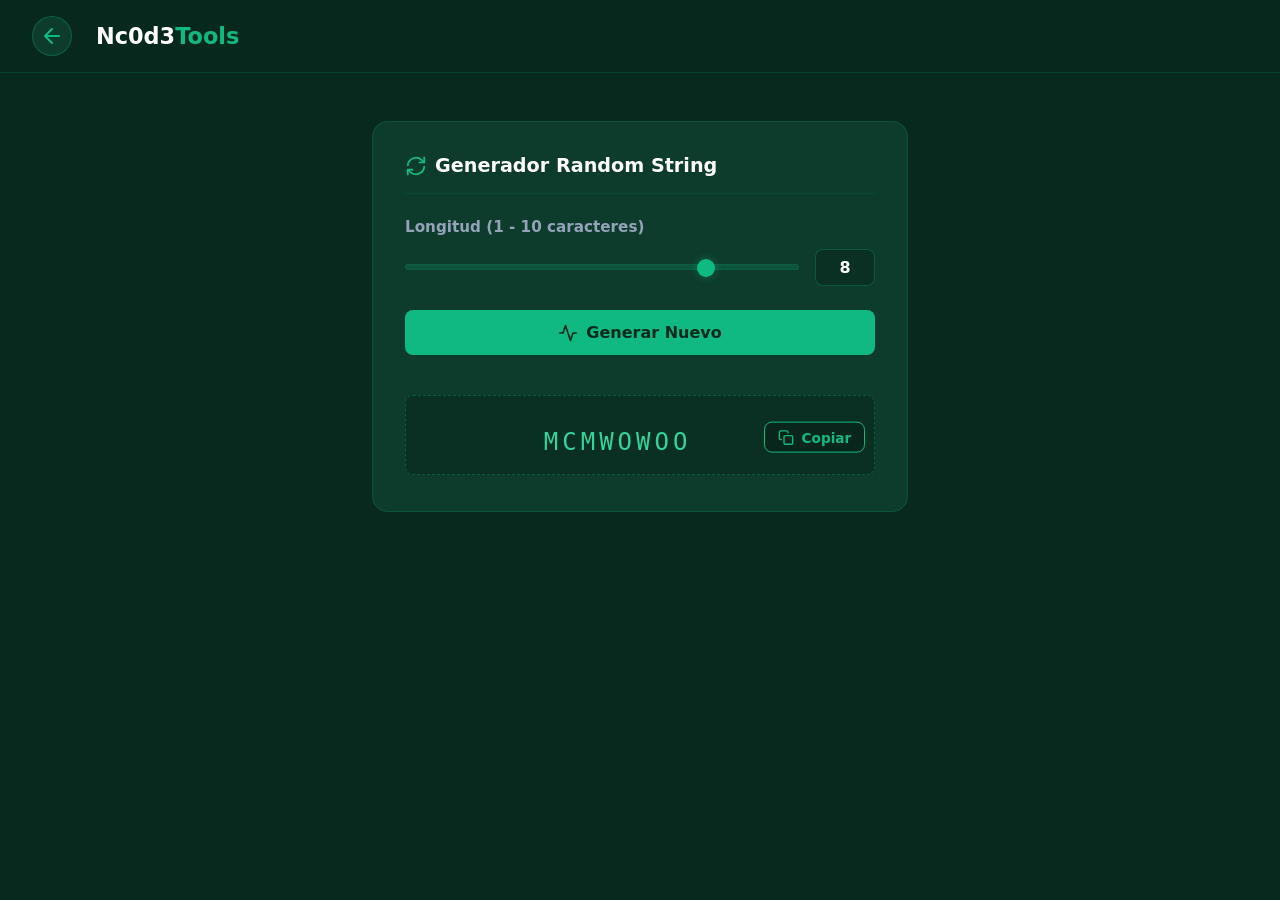
<file: tools/randstring/randstring.html>
<!DOCTYPE html>
<html lang="es">
<head>
  <meta charset="UTF-8" />
  <meta name="viewport" content="width=device-width, initial-scale=1.0" />
  <title>Random String - Nc0d3Tools</title>
  <style>
    :root {
      --verde-botella: #07291e;
      --verde-botella-light: #0d3b2c;
      --verde-esmeralda: #10b981;
      --verde-esmeralda-glow: #34d399;
      --text-main: #e2e8f0;
      --text-muted: #94a3b8;
    }

    * { box-sizing: border-box; margin: 0; padding: 0; font-family: system-ui, sans-serif; }

    body {
      background-color: var(--verde-botella);
      color: var(--text-main);
      min-height: 100vh;
      display: flex;
      flex-direction: column;
    }

    /* Header y Botón Back */
    .main-header {
      background: rgba(7, 41, 30, 0.95);
      backdrop-filter: blur(12px);
      border-bottom: 1px solid rgba(16, 185, 129, 0.2);
      padding: 1rem 2rem;
      display: flex;
      justify-content: space-between;
      align-items: center;
    }

    .header-left { display: flex; align-items: center; gap: 1.5rem; }

    .back-btn {
      display: flex; align-items: center; justify-content: center;
      width: 40px; height: 40px; border-radius: 50%;
      background: var(--verde-botella-light); border: 1px solid rgba(16, 185, 129, 0.3);
      color: var(--verde-esmeralda); cursor: pointer; transition: all 0.3s ease; text-decoration: none;
    }
    .back-btn:hover { background: rgba(16, 185, 129, 0.1); transform: scale(1.05); }

    .logo { font-size: 1.4rem; font-weight: 800; color: #ffffff; }
    .logo span { color: var(--verde-esmeralda); }

    /* Contenedor Principal (Centrado) */
    .tool-container {
      max-width: 600px; margin: 3rem auto; padding: 0 2rem;
      display: flex; flex-direction: column; gap: 2rem;
      flex: 1; width: 100%;
    }

    .output-section {
      background: var(--verde-botella-light); border: 1px solid rgba(16, 185, 129, 0.2);
      border-radius: 16px; padding: 2rem; display: flex; flex-direction: column; gap: 1.5rem;
    }

    .output-header { display: flex; justify-content: space-between; align-items: center; border-bottom: 1px solid rgba(16, 185, 129, 0.1); padding-bottom: 1rem; }
    .output-header h2 { font-size: 1.2rem; color: #fff; display: flex; align-items: center; gap: 0.5rem; }
    .header-icon { width: 22px; height: 22px; color: var(--verde-esmeralda); }

    /* Controles */
    .control-group { display: flex; flex-direction: column; gap: 0.8rem; }
    .control-group label { font-size: 0.95rem; color: var(--text-muted); font-weight: 600; }
    
    .length-input-container { display: flex; align-items: center; gap: 1rem; }

    input[type="number"] {
      width: 60px; padding: 0.5rem; border-radius: 8px; background: rgba(0,0,0,0.2);
      border: 1px solid rgba(16, 185, 129, 0.3); color: #fff; font-size: 1rem; font-weight: bold; text-align: center; outline: none; transition: all 0.3s;
    }
    input[type="number"]:focus { border-color: var(--verde-esmeralda); }
    input[type=number]::-webkit-inner-spin-button, input[type=number]::-webkit-outer-spin-button { -webkit-appearance: none; margin: 0; }

    /* Custom Slider */
    input[type="range"] {
      flex: 1; -webkit-appearance: none; background: transparent; height: 24px; cursor: pointer;
    }
    input[type="range"]:focus { outline: none; }
    input[type="range"]::-webkit-slider-runnable-track {
      width: 100%; height: 6px; background: rgba(16, 185, 129, 0.2); border-radius: 3px; border: 1px solid rgba(16, 185, 129, 0.1);
    }
    input[type="range"]::-webkit-slider-thumb {
      height: 18px; width: 18px; border-radius: 50%; background: var(--verde-esmeralda); margin-top: -6px; -webkit-appearance: none; transition: transform 0.2s, box-shadow 0.2s; box-shadow: 0 0 10px rgba(16, 185, 129, 0.4);
    }
    input[type="range"]::-webkit-slider-thumb:hover { transform: scale(1.2); box-shadow: 0 0 15px rgba(16, 185, 129, 0.6); }

    /* Botón Generar */
    .generate-btn {
      display: flex; align-items: center; justify-content: center; gap: 0.5rem; padding: 0.8rem;
      background: var(--verde-esmeralda); color: var(--verde-botella); border: none; border-radius: 8px;
      font-weight: bold; font-size: 1rem; cursor: pointer; transition: all 0.3s ease;
    }
    .generate-btn:hover { background: var(--verde-esmeralda-glow); transform: translateY(-2px); }

    /* Textarea y Botón Copiar */
    .result-wrapper { position: relative; margin-top: 1rem; }
    textarea {
      width: 100%; padding: 1.2rem 4rem 1.2rem 1.2rem; border-radius: 8px; border: 1px dashed rgba(16, 185, 129, 0.3);
      background: rgba(0, 0, 0, 0.2); color: var(--verde-esmeralda-glow); font-family: monospace;
      font-size: 1.5rem; letter-spacing: 4px; resize: none; outline: none; text-align: center; height: 80px; overflow: hidden; line-height: 2.2;
    }

    .copy-btn {
      position: absolute; right: 10px; top: 50%; transform: translateY(-50%);
      display: flex; align-items: center; gap: 0.5rem; padding: 0.4rem 0.8rem;
      background: rgba(0,0,0,0.2); border: 1px solid var(--verde-esmeralda); color: var(--verde-esmeralda);
      border-radius: 8px; cursor: pointer; font-weight: 600; font-size: 0.85rem; transition: all 0.3s ease;
    }
    .copy-btn:hover { background: var(--verde-esmeralda); color: var(--verde-botella); }
    .copy-btn svg { width: 16px; height: 16px; }

  </style>
</head>
<body>

  <header class="main-header">
    <div class="header-left">
      <a href="../../index.html" class="back-btn" title="Volver al Hub">
        <svg viewBox="0 0 24 24" width="24" height="24" stroke="currentColor" stroke-width="2" fill="none"><path d="M19 12H5M12 19l-7-7 7-7" stroke-linecap="round" stroke-linejoin="round"/></svg>
      </a>
      <h1 class="logo">Nc0d3<span>Tools</span></h1>
    </div>
  </header>

  <main class="tool-container">
    <div class="output-section">
      
      <div class="output-header">
        <h2>
          <svg class="header-icon" viewBox="0 0 24 24" fill="none" stroke="currentColor" stroke-width="2">
            <path d="M21 2v6h-6"></path><path d="M3 12a9 9 0 0 1 15-6.7L21 8"></path>
            <path d="M3 22v-6h6"></path><path d="M21 12a9 9 0 0 1-15 6.7L3 16"></path>
          </svg>
          Generador Random String
        </h2>
      </div>

      <div class="control-group">
        <label for="length-slider">Longitud (1 - 10 caracteres)</label>
        <div class="length-input-container">
          <input type="range" id="length-slider" min="1" max="10" value="8" />
          <input type="number" id="length-number" min="1" max="10" value="8" />
        </div>
      </div>

      <button id="generate-btn" class="generate-btn">
        <svg viewBox="0 0 24 24" width="20" height="20" fill="none" stroke="currentColor" stroke-width="2" stroke-linecap="round" stroke-linejoin="round">
          <polyline points="22 12 18 12 15 21 9 3 6 12 2 12"></polyline>
        </svg>
        Generar Nuevo
      </button>

      <div class="result-wrapper">
        <textarea id="result-box" readonly></textarea>
        <button class="copy-btn" id="copy-btn">
          <svg viewBox="0 0 24 24" fill="none" stroke="currentColor" stroke-width="2"><rect x="9" y="9" width="13" height="13" rx="2" ry="2" stroke-linejoin="round"/><path d="M5 15H4a2 2 0 0 1-2-2V4a2 2 0 0 1 2-2h9a2 2 0 0 1 2 2v1" stroke-linecap="round" stroke-linejoin="round"/></svg>
          <span id="copy-text">Copiar</span>
        </button>
      </div>

    </div>
  </main>

  <script type="module" src="randstring.js"></script>
</body>
</html>
</file>
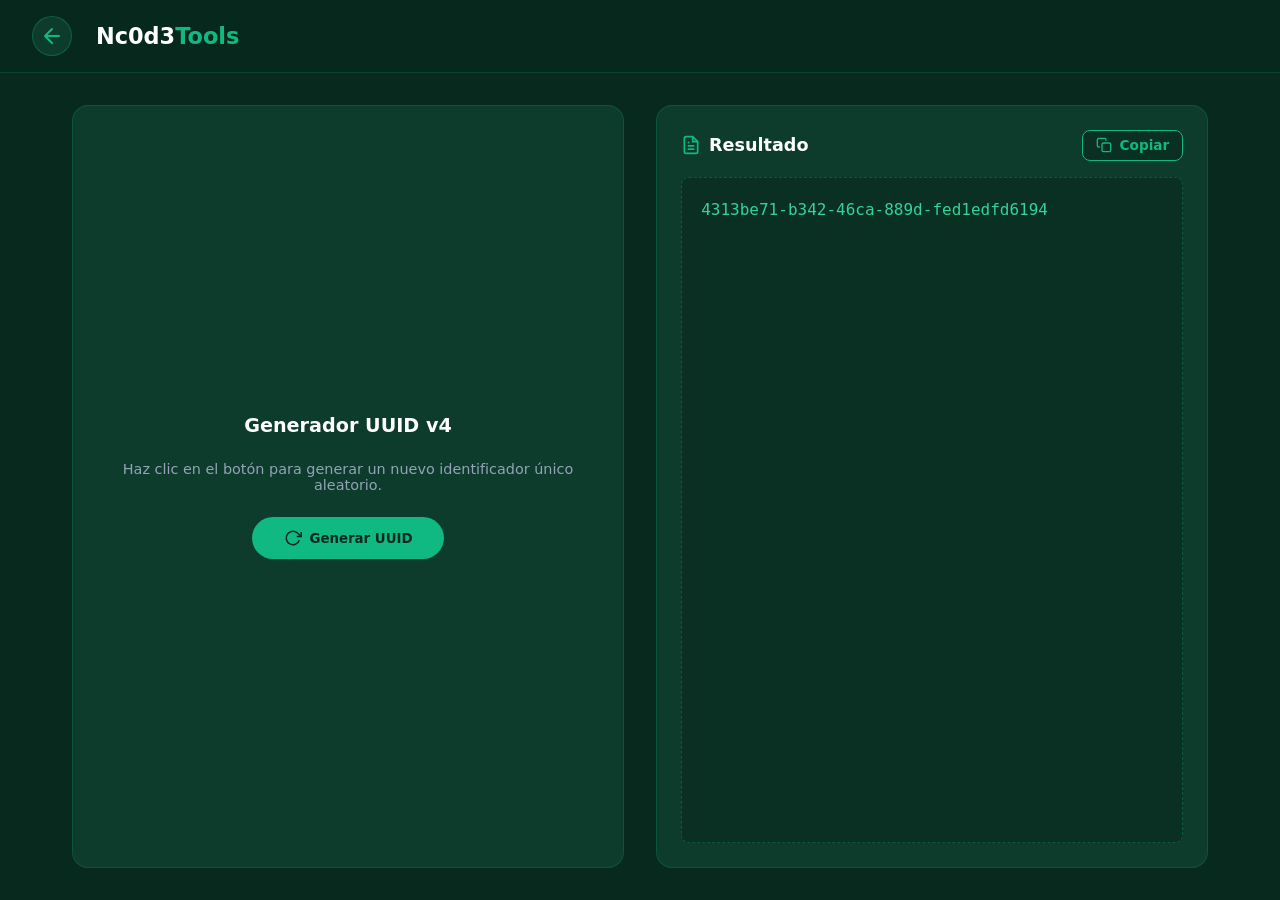
<file: tools/uuidv4/uuidv4.html>
<!DOCTYPE html>
<html lang="es">
<head>
  <meta charset="UTF-8" />
  <meta name="viewport" content="width=device-width, initial-scale=1.0" />
  <title>UUID v4 Generator - Nc0d3Tools</title>
  <style>
    :root {
      --verde-botella: #07291e;
      --verde-botella-light: #0d3b2c;
      --verde-esmeralda: #10b981;
      --verde-esmeralda-glow: #34d399;
      --text-main: #e2e8f0;
      --text-muted: #94a3b8;
    }

    * { box-sizing: border-box; margin: 0; padding: 0; font-family: system-ui, sans-serif; }

    body {
      background-color: var(--verde-botella);
      color: var(--text-main);
      min-height: 100vh;
      display: flex;
      flex-direction: column;
    }

    .main-header {
      background: rgba(7, 41, 30, 0.95);
      backdrop-filter: blur(12px);
      border-bottom: 1px solid rgba(16, 185, 129, 0.2);
      padding: 1rem 2rem;
      display: flex;
      justify-content: space-between;
      align-items: center;
    }

    .header-left { display: flex; align-items: center; gap: 1.5rem; }

    .back-btn {
      display: flex; align-items: center; justify-content: center;
      width: 40px; height: 40px; border-radius: 50%;
      background: var(--verde-botella-light); border: 1px solid rgba(16, 185, 129, 0.3);
      color: var(--verde-esmeralda); cursor: pointer; transition: all 0.3s ease; text-decoration: none;
    }
    .back-btn:hover { background: rgba(16, 185, 129, 0.1); transform: scale(1.05); }

    .logo { font-size: 1.4rem; font-weight: 800; color: #ffffff; }
    .logo span { color: var(--verde-esmeralda); }

    .tool-container {
      max-width: 1200px; margin: 2rem auto; padding: 0 2rem;
      display: grid; grid-template-columns: 1fr 1fr; gap: 2rem;
      flex: 1; width: 100%; min-height: 500px;
    }
    @media (max-width: 768px) { .tool-container { grid-template-columns: 1fr; } }

    /* Columna Izquierda: Controles */
    .control-column { display: flex; flex-direction: column; gap: 1.5rem; }

    .control-card {
      background: var(--verde-botella-light); border: 1px solid rgba(16, 185, 129, 0.2);
      border-radius: 16px; padding: 2rem; display: flex; flex-direction: column;
      justify-content: center; align-items: center; text-align: center; gap: 1.5rem; flex: 1;
    }

    .control-card h3 { font-size: 1.2rem; color: #fff; }
    .control-card p { font-size: 0.9rem; color: var(--text-muted); }

    .action-btn {
      display: inline-flex; align-items: center; justify-content: center; gap: 0.5rem;
      padding: 0.75rem 2rem; background-color: var(--verde-esmeralda); color: var(--verde-botella);
      font-weight: 700; border-radius: 50px; border: none; cursor: pointer; transition: background 0.3s ease, transform 0.2s ease;
    }
    .action-btn:hover { background-color: var(--verde-esmeralda-glow); transform: scale(1.02); }
    .action-btn svg { width: 18px; height: 18px; }

    /* Columna Derecha: Output */
    .output-column { display: flex; flex-direction: column; }

    .output-section {
      background: var(--verde-botella-light); border: 1px solid rgba(16, 185, 129, 0.2);
      border-radius: 16px; padding: 1.5rem; display: flex; flex-direction: column; gap: 1rem; flex: 1;
    }

    .output-header { display: flex; justify-content: space-between; align-items: center; }
    .output-header h2 { font-size: 1.1rem; color: #fff; display: flex; align-items: center; gap: 0.5rem; }
    .header-icon { width: 20px; height: 20px; color: var(--verde-esmeralda); }

    .copy-btn {
      display: flex; align-items: center; gap: 0.5rem; padding: 0.4rem 0.8rem;
      background: rgba(0,0,0,0.2); border: 1px solid var(--verde-esmeralda); color: var(--verde-esmeralda);
      border-radius: 8px; cursor: pointer; font-weight: 600; font-size: 0.85rem; transition: all 0.3s ease;
    }
    .copy-btn:hover { background: var(--verde-esmeralda); color: var(--verde-botella); }
    .copy-btn svg { width: 16px; height: 16px; }

    textarea {
      flex: 1; width: 100%; padding: 1.2rem; border-radius: 8px; border: 1px dashed rgba(16, 185, 129, 0.3);
      background: rgba(0, 0, 0, 0.2); color: var(--verde-esmeralda-glow); font-family: monospace;
      font-size: 1rem; resize: none; outline: none; line-height: 1.6;
    }
    textarea:focus { border-color: var(--verde-esmeralda); border-style: solid; }
  </style>
</head>
<body>

  <header class="main-header">
    <div class="header-left">
      <a href="../../index.html" class="back-btn" title="Volver al Hub">
        <svg viewBox="0 0 24 24" width="24" height="24" stroke="currentColor" stroke-width="2" fill="none"><path d="M19 12H5M12 19l-7-7 7-7" stroke-linecap="round" stroke-linejoin="round"/></svg>
      </a>
      <h1 class="logo">Nc0d3<span>Tools</span></h1>
    </div>
  </header>

  <main class="tool-container">
    <!-- COLUMNA IZQUIERDA -->
    <div class="control-column">
      <div class="control-card">
        <h3>Generador UUID v4</h3>
        <p>Haz clic en el botón para generar un nuevo identificador único aleatorio.</p>
        <button class="action-btn" id="generate-btn">
          <svg viewBox="0 0 24 24" fill="none" stroke="currentColor" stroke-width="2"><polyline points="23 4 23 10 17 10"></polyline><path d="M20.49 15a9 9 0 1 1-2.12-9.36L23 10"></path></svg>
          Generar UUID
        </button>
      </div>
    </div>

    <!-- COLUMNA DERECHA -->
    <div class="output-column">
      <div class="output-section">
        <div class="output-header">
          <h2><svg class="header-icon" viewBox="0 0 24 24" fill="none" stroke="currentColor" stroke-width="2"><path d="M14 2H6a2 2 0 0 0-2 2v16a2 2 0 0 0 2 2h12a2 2 0 0 0 2-2V8z"></path><polyline points="14 2 14 8 20 8"></polyline><line x1="16" y1="13" x2="8" y2="13"></line><line x1="16" y1="17" x2="8" y2="17"></line><polyline points="10 9 9 9 8 9"></polyline></svg> Resultado</h2>
          <button class="copy-btn" id="copy-btn">
            <svg viewBox="0 0 24 24" fill="none" stroke="currentColor" stroke-width="2"><rect x="9" y="9" width="13" height="13" rx="2" ry="2" stroke-linejoin="round"/><path d="M5 15H4a2 2 0 0 1-2-2V4a2 2 0 0 1 2-2h9a2 2 0 0 1 2 2v1" stroke-linecap="round" stroke-linejoin="round"/></svg>
            <span id="copy-text">Copiar</span>
          </button>
        </div>
        <textarea id="result-box" placeholder="Tu UUID v4 aparecerá aquí..." readonly></textarea>
      </div>
    </div>
  </main>

  <script type="module">
    import { generateUUIDv4 } from './uuidv4.js';

    const resultBox = document.getElementById('result-box');
    const generateBtn = document.getElementById('generate-btn');
    const copyBtn = document.getElementById('copy-btn');
    const copyText = document.getElementById('copy-text');

    function createNewUuid() {
      const uuid = generateUUIDv4();
      resultBox.value = uuid;
    }

    // Generar uno automáticamente al cargar la página
    createNewUuid();

    generateBtn.addEventListener('click', createNewUuid);

    copyBtn.addEventListener('click', () => {
      const val = resultBox.value;
      if (!val) return;

      navigator.clipboard.writeText(val).then(() => {
        copyText.textContent = '¡Copiado!';
        copyBtn.style.background = 'var(--verde-esmeralda)';
        copyBtn.style.color = 'var(--verde-botella)';
        
        setTimeout(() => {
          copyText.textContent = 'Copiar';
          copyBtn.style.background = 'rgba(0,0,0,0.2)';
          copyBtn.style.color = 'var(--verde-esmeralda)';
        }, 2000);
      });
    });
  </script>
</body>
</html>
</file>
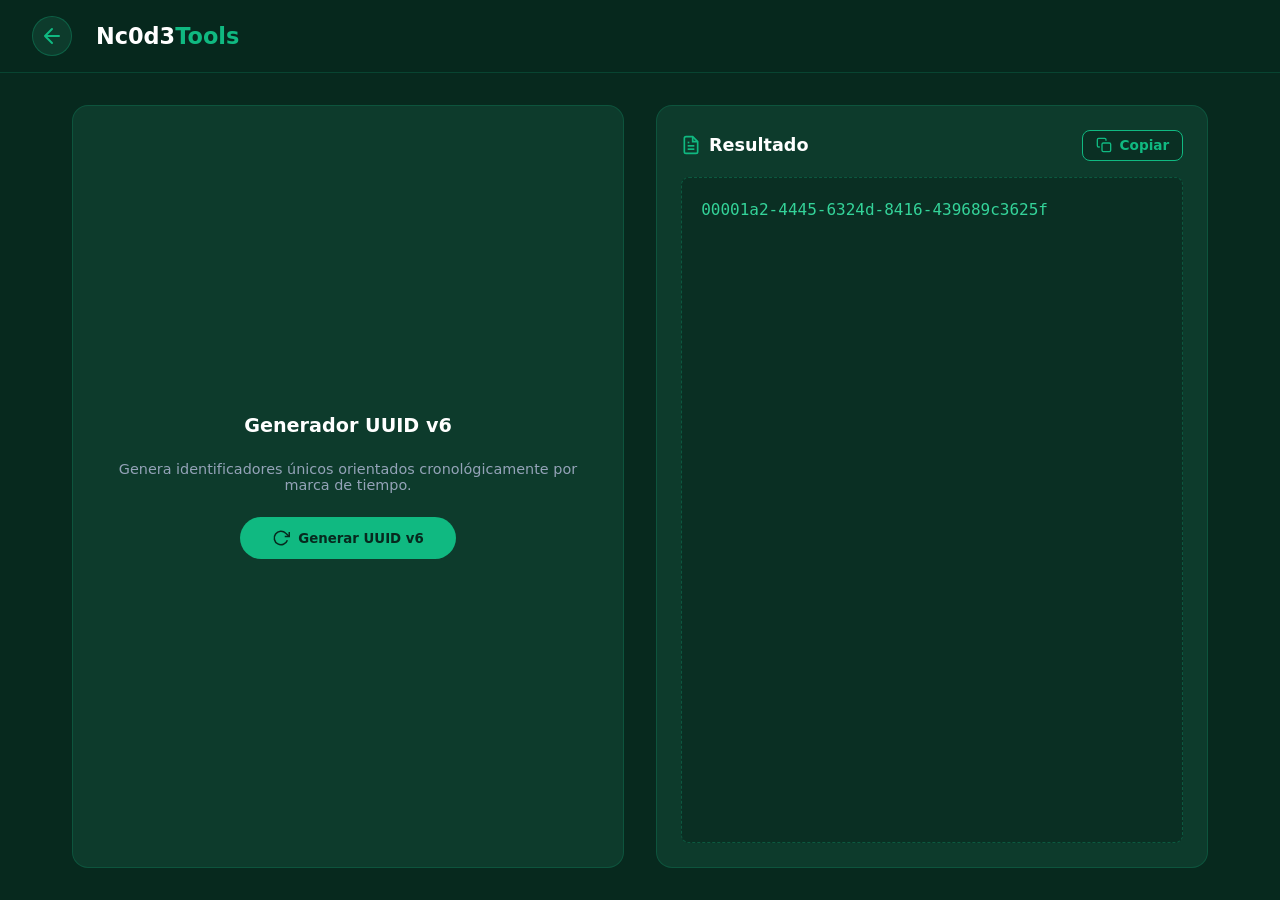
<file: tools/uuidv6/uuidv6.html>
<!DOCTYPE html>
<html lang="es">
<head>
  <meta charset="UTF-8" />
  <meta name="viewport" content="width=device-width, initial-scale=1.0" />
  <title>UUID v6 Generator - Nc0d3Tools</title>
  <style>
    :root {
      --verde-botella: #07291e;
      --verde-botella-light: #0d3b2c;
      --verde-esmeralda: #10b981;
      --verde-esmeralda-glow: #34d399;
      --text-main: #e2e8f0;
      --text-muted: #94a3b8;
    }

    * { box-sizing: border-box; margin: 0; padding: 0; font-family: system-ui, sans-serif; }

    body {
      background-color: var(--verde-botella);
      color: var(--text-main);
      min-height: 100vh;
      display: flex;
      flex-direction: column;
    }

    .main-header {
      background: rgba(7, 41, 30, 0.95);
      backdrop-filter: blur(12px);
      border-bottom: 1px solid rgba(16, 185, 129, 0.2);
      padding: 1rem 2rem;
      display: flex;
      justify-content: space-between;
      align-items: center;
    }

    .header-left { display: flex; align-items: center; gap: 1.5rem; }

    .back-btn {
      display: flex; align-items: center; justify-content: center;
      width: 40px; height: 40px; border-radius: 50%;
      background: var(--verde-botella-light); border: 1px solid rgba(16, 185, 129, 0.3);
      color: var(--verde-esmeralda); cursor: pointer; transition: all 0.3s ease; text-decoration: none;
    }
    .back-btn:hover { background: rgba(16, 185, 129, 0.1); transform: scale(1.05); }

    .logo { font-size: 1.4rem; font-weight: 800; color: #ffffff; }
    .logo span { color: var(--verde-esmeralda); }

    .tool-container {
      max-width: 1200px; margin: 2rem auto; padding: 0 2rem;
      display: grid; grid-template-columns: 1fr 1fr; gap: 2rem;
      flex: 1; width: 100%; min-height: 500px;
    }
    @media (max-width: 768px) { .tool-container { grid-template-columns: 1fr; } }

    .control-column { display: flex; flex-direction: column; gap: 1.5rem; }

    .control-card {
      background: var(--verde-botella-light); border: 1px solid rgba(16, 185, 129, 0.2);
      border-radius: 16px; padding: 2rem; display: flex; flex-direction: column;
      justify-content: center; align-items: center; text-align: center; gap: 1.5rem; flex: 1;
    }

    .control-card h3 { font-size: 1.2rem; color: #fff; }
    .control-card p { font-size: 0.9rem; color: var(--text-muted); }

    .action-btn {
      display: inline-flex; align-items: center; justify-content: center; gap: 0.5rem;
      padding: 0.75rem 2rem; background-color: var(--verde-esmeralda); color: var(--verde-botella);
      font-weight: 700; border-radius: 50px; border: none; cursor: pointer; transition: background 0.3s ease, transform 0.2s ease;
    }
    .action-btn:hover { background-color: var(--verde-esmeralda-glow); transform: scale(1.02); }
    .action-btn svg { width: 18px; height: 18px; }

    .output-column { display: flex; flex-direction: column; }

    .output-section {
      background: var(--verde-botella-light); border: 1px solid rgba(16, 185, 129, 0.2);
      border-radius: 16px; padding: 1.5rem; display: flex; flex-direction: column; gap: 1rem; flex: 1;
    }

    .output-header { display: flex; justify-content: space-between; align-items: center; }
    .output-header h2 { font-size: 1.1rem; color: #fff; display: flex; align-items: center; gap: 0.5rem; }
    .header-icon { width: 20px; height: 20px; color: var(--verde-esmeralda); }

    .copy-btn {
      display: flex; align-items: center; gap: 0.5rem; padding: 0.4rem 0.8rem;
      background: rgba(0,0,0,0.2); border: 1px solid var(--verde-esmeralda); color: var(--verde-esmeralda);
      border-radius: 8px; cursor: pointer; font-weight: 600; font-size: 0.85rem; transition: all 0.3s ease;
    }
    .copy-btn:hover { background: var(--verde-esmeralda); color: var(--verde-botella); }
    .copy-btn svg { width: 16px; height: 16px; }

    textarea {
      flex: 1; width: 100%; padding: 1.2rem; border-radius: 8px; border: 1px dashed rgba(16, 185, 129, 0.3);
      background: rgba(0, 0, 0, 0.2); color: var(--verde-esmeralda-glow); font-family: monospace;
      font-size: 1rem; resize: none; outline: none; line-height: 1.6;
    }
    textarea:focus { border-color: var(--verde-esmeralda); border-style: solid; }
  </style>
</head>
<body>

  <header class="main-header">
    <div class="header-left">
      <a href="../../index.html" class="back-btn" title="Volver al Hub">
        <svg viewBox="0 0 24 24" width="24" height="24" stroke="currentColor" stroke-width="2" fill="none"><path d="M19 12H5M12 19l-7-7 7-7" stroke-linecap="round" stroke-linejoin="round"/></svg>
      </a>
      <h1 class="logo">Nc0d3<span>Tools</span></h1>
    </div>
  </header>

  <main class="tool-container">
    <div class="control-column">
      <div class="control-card">
        <h3>Generador UUID v6</h3>
        <p>Genera identificadores únicos orientados cronológicamente por marca de tiempo.</p>
        <button class="action-btn" id="generate-btn">
          <svg viewBox="0 0 24 24" fill="none" stroke="currentColor" stroke-width="2"><polyline points="23 4 23 10 17 10"></polyline><path d="M20.49 15a9 9 0 1 1-2.12-9.36L23 10"></path></svg>
          Generar UUID v6
        </button>
      </div>
    </div>

    <div class="output-column">
      <div class="output-section">
        <div class="output-header">
          <h2><svg class="header-icon" viewBox="0 0 24 24" fill="none" stroke="currentColor" stroke-width="2"><path d="M14 2H6a2 2 0 0 0-2 2v16a2 2 0 0 0 2 2h12a2 2 0 0 0 2-2V8z"></path><polyline points="14 2 14 8 20 8"></polyline><line x1="16" y1="13" x2="8" y2="13"></line><line x1="16" y1="17" x2="8" y2="17"></line><polyline points="10 9 9 9 8 9"></polyline></svg> Resultado</h2>
          <button class="copy-btn" id="copy-btn">
            <svg viewBox="0 0 24 24" fill="none" stroke="currentColor" stroke-width="2"><rect x="9" y="9" width="13" height="13" rx="2" ry="2" stroke-linejoin="round"/><path d="M5 15H4a2 2 0 0 1-2-2V4a2 2 0 0 1 2-2h9a2 2 0 0 1 2 2v1" stroke-linecap="round" stroke-linejoin="round"/></svg>
            <span id="copy-text">Copiar</span>
          </button>
        </div>
        <textarea id="result-box" placeholder="Tu UUID v6 aparecerá aquí..." readonly></textarea>
      </div>
    </div>
  </main>

  <script type="module">
    import { generateUUIDv6 } from './uuidv6.js';

    const resultBox = document.getElementById('result-box');
    const generateBtn = document.getElementById('generate-btn');
    const copyBtn = document.getElementById('copy-btn');
    const copyText = document.getElementById('copy-text');

    function createNewUuid() {
      const uuid = generateUUIDv6();
      resultBox.value = uuid;
    }

    createNewUuid();

    generateBtn.addEventListener('click', createNewUuid);

    copyBtn.addEventListener('click', () => {
      const val = resultBox.value;
      if (!val) return;

      navigator.clipboard.writeText(val).then(() => {
        copyText.textContent = '¡Copiado!';
        copyBtn.style.background = 'var(--verde-esmeralda)';
        copyBtn.style.color = 'var(--verde-botella)';
        
        setTimeout(() => {
          copyText.textContent = 'Copiar';
          copyBtn.style.background = 'rgba(0,0,0,0.2)';
          copyBtn.style.color = 'var(--verde-esmeralda)';
        }, 2000);
      });
    });
  </script>
</body>
</html>
</file>
<file: styles.css>
:root {
  --verde-botella: #07291e;
  --verde-botella-light: #0d3b2c;
  --verde-esmeralda: #10b981;
  --verde-esmeralda-glow: #34d399;
  --text-main: #e2e8f0;
  --text-muted: #94a3b8;
  --card-bg: rgba(13, 59, 44, 0.7);
}

* {
  box-sizing: border-box;
  margin: 0;
  padding: 0;
  font-family: system-ui, -apple-system, sans-serif;
}

body {
  background-color: var(--verde-botella);
  color: var(--text-main);
  min-height: 100vh;
}

/* Header & Buscador */
.main-header {
  background: rgba(7, 41, 30, 0.95);
  backdrop-filter: blur(12px);
  position: sticky;
  top: 0;
  z-index: 100;
  border-bottom: 1px solid rgba(16, 185, 129, 0.2);
  padding: 1rem 2rem;
}

.header-content {
  max-width: 1200px;
  margin: 0 auto;
  display: flex;
  justify-content: space-between;
  align-items: center;
  gap: 1.5rem;
}

.logo {
  font-size: 1.6rem;
  font-weight: 800;
  color: #ffffff;
  letter-spacing: -0.5px;
}

.logo span {
  color: var(--verde-esmeralda);
}

.search-container {
  position: relative;
  flex: 1;
  max-width: 400px;
}

#search-input {
  width: 100%;
  padding: 0.7rem 1rem 0.7rem 2.4rem;
  border-radius: 25px;
  border: 2px solid rgba(16, 185, 129, 0.3);
  background: var(--verde-botella-light);
  color: var(--text-main);
  outline: none;
  transition: all 0.3s ease;
}

#search-input:focus {
  border-color: var(--verde-esmeralda);
  background: rgba(16, 185, 129, 0.1);
}

.search-icon {
  position: absolute;
  left: 0.85rem;
  top: 50%;
  transform: translateY(-50%);
  font-size: 0.85rem;
  opacity: 0.6;
}

/* Grilla de Herramientas */
.container {
  max-width: 1200px;
  margin: 2.5rem auto;
  padding: 0 1.5rem;
}

.tools-grid {
  display: grid;
  grid-template-columns: repeat(auto-fill, minmax(280px, 1fr));
  gap: 1.8rem;
  align-items: start;
}

/* Tool Card - Layout Cover Image */
.tool-card {
  background: var(--card-bg);
  border: 1px solid rgba(16, 185, 129, 0.2);
  border-radius: 16px;
  text-decoration: none;
  color: inherit;
  display: flex;
  flex-direction: column;
  transition: transform 0.3s ease, border-color 0.3s ease, box-shadow 0.3s ease;
  cursor: pointer;
  overflow: hidden; /* Crucial para que la imagen no se salga de los bordes curvos */
}

.tool-card:hover {
  transform: translateY(-5px);
  border-color: var(--verde-esmeralda);
  box-shadow: 0 10px 30px rgba(16, 185, 129, 0.15);
}

.tool-cover-container {
  width: 100%;
  height: 140px;
  overflow: hidden;
  border-bottom: 1px solid rgba(16, 185, 129, 0.1);
}

.tool-cover {
  width: 100%;
  height: 100%;
  object-fit: cover;
  transition: transform 0.5s ease;
}

.tool-card:hover .tool-cover {
  transform: scale(1.08); /* Efecto zoom en la portada */
}

.tool-content {
  padding: 1.25rem;
  text-align: center;
}

.tool-title {
  font-size: 1.15rem;
  font-weight: 700;
  color: #ffffff;
}

/* Desplegable suave de la descripción */
.tool-desc {
  max-height: 0;
  opacity: 0;
  font-size: 0.85rem;
  color: var(--text-muted);
  line-height: 1.5;
  margin-top: 0;
  transition: max-height 0.4s cubic-bezier(0.4, 0, 0.2, 1), 
              opacity 0.3s ease, 
              margin-top 0.3s ease;
}

.tool-card:hover .tool-desc {
  max-height: 120px;
  opacity: 1;
  margin-top: 0.85rem;
}
</file>
<file: tools/MDEditor/editor.css>
:root {
    --bg: #071412;
    --panel: #0d1d19;
    --panel-2: #10251f;
    --panel-3: #153129;
    --border: #245247;
    --emerald: #1f8f72;
    --emerald-light: #2bb891;
    --emerald-dark: #12644f;
    --text: #e8f4f0;
    --muted: #8eaca4;
    --document: #f7faf8;
    --document-text: #17231f;
    --danger: #d85c5c;
    --topbar-height: 62px;
    --toolbar-height: 58px;
}

* {
    box-sizing: border-box
}

html {
    scroll-behavior: smooth
}

body {
    margin: 0;
    min-height: 100vh;
    background: radial-gradient(circle at top left, rgba(31, 143, 114, .12), transparent 35%), var(--bg);
    color: var(--text);
    font-family: Inter, system-ui, -apple-system, BlinkMacSystemFont, "Segoe UI", sans-serif;
}

.topbar {
    position: sticky;
    top: 0;
    z-index: 1200;
    min-height: var(--topbar-height);
    display: flex;
    align-items: center;
    justify-content: space-between;
    gap: 12px;
    padding: 10px 18px;
    background: rgba(7, 20, 18, .94);
    backdrop-filter: blur(14px);
    border-bottom: 1px solid var(--border);
}

.brand {
    display: flex;
    align-items: center;
    gap: 10px;
    font-weight: 800;
    letter-spacing: .3px;
}

.brand-icon {
    width: 34px;
    height: 34px;
    display: grid;
    place-items: center;
    border-radius: 9px;
    background: var(--emerald);
    color: white;
}

.top-actions {
    display: flex;
    gap: 8px;
}

.top-button {
    border: 1px solid var(--border);
    background: var(--panel-2);
    color: var(--text);
    border-radius: 8px;
    padding: 9px 13px;
    cursor: pointer;
    transition: background .15s ease, border-color .15s ease, transform .15s ease;
}

.top-button:hover {
    background: var(--panel-3);
    border-color: var(--emerald);
}

.top-button:active {
    transform: translateY(1px)
}

.top-button.primary {
    background: var(--emerald);
    border-color: var(--emerald);
    color: white;
}

.top-button.primary:hover {
    background: var(--emerald-light)
}

.toolbar-wrapper {
    position: sticky;
    top: var(--topbar-height);
    z-index: 1100;
    background: rgba(13, 29, 25, .96);
    backdrop-filter: blur(14px);
    border-bottom: 1px solid var(--border);
}

.toolbar {
    width: min(1450px, 100%);
    margin: auto;
    min-height: var(--toolbar-height);
    padding: 8px 14px;
    display: flex;
    align-items: center;
    gap: 5px;
    overflow-x: auto;
    overflow-y: hidden;
    scrollbar-width: thin;
}

.toolbar::-webkit-scrollbar {
    height: 5px
}

.toolbar::-webkit-scrollbar-thumb {
    background: var(--border);
    border-radius: 999px;
}

.toolbar-group {
    display: flex;
    align-items: center;
    gap: 4px;
    padding-right: 7px;
    margin-right: 5px;
    border-right: 1px solid var(--border);
}

.toolbar-group:last-child {
    border-right: none
}

.tool {
    min-width: 34px;
    height: 34px;
    display: grid;
    place-items: center;
    padding: 0 8px;
    border: 1px solid transparent;
    border-radius: 7px;
    background: transparent;
    color: var(--text);
    cursor: pointer;
    font-size: 14px;
    font-weight: 600;
    transition: background .12s ease, border-color .12s ease, color .12s ease;
}

.tool:hover {
    background: var(--panel-3);
    border-color: var(--border);
}

.tool.active {
    background: var(--emerald-dark);
    border-color: var(--emerald);
    color: white;
    box-shadow: inset 0 0 0 1px rgba(255, 255, 255, .05), 0 0 10px rgba(31, 143, 114, .15);
}

.tool.danger:hover {
    border-color: var(--danger);
    color: #ffaaaa;
}

.editor-shell {
    width: min(1100px, calc(100% - 28px));
    margin: 28px auto 80px;
}

.document {
    min-height: calc(100vh - 180px);
    padding: 64px 76px;
    background: var(--document);
    color: var(--document-text);
    border-radius: 10px;
    box-shadow: 0 20px 70px rgba(0, 0, 0, .35);
    outline: none;
    font-family: "Segoe UI", system-ui, sans-serif;
    font-size: 16px;
    line-height: 1.7;
    overflow-wrap: anywhere;
}

.document:focus {
    box-shadow: 0 20px 70px rgba(0, 0, 0, .35), 0 0 0 2px rgba(31, 143, 114, .22);
}

.document h1,
.document h2,
.document h3,
.document h4,
.document h5,
.document h6 {
    line-height: 1.25;
    margin-top: 1.4em;
    margin-bottom: .55em;
}

.document h1 {
    font-size: 2.3em
}

.document h2 {
    font-size: 1.9em
}

.document h3 {
    font-size: 1.55em
}

.document h4 {
    font-size: 1.3em
}

.document h5 {
    font-size: 1.1em
}

.document h6 {
    font-size: 1em
}

.document strong {
    font-weight: 700
}

.document em {
    font-style: italic
}

.document u {
    text-decoration: underline
}

.document s {
    text-decoration: line-through
}

.document code.inline-code {
    background: #e5ebe8;
    border: 1px solid #d1dad6;
    padding: 2px 6px;
    border-radius: 5px;
    font-family: "Cascadia Code", "Fira Code", Consolas, monospace;
    font-size: .9em;
    color: #183d34;
}

.document pre.code-block {
    display: block;
    margin: 1.2em 0;
    padding: 18px 20px;
    background: #101a17;
    color: #dceee8;
    border-radius: 8px;
    overflow-x: auto;
    border: 1px solid #29463e;
    font-family: "Cascadia Code", "Fira Code", Consolas, monospace;
    font-size: .9em;
    line-height: 1.55;
    white-space: pre;
    tab-size: 4;
}

.document pre.code-block code {
    background: none;
    border: none;
    padding: 0;
    color: inherit;
    font-family: inherit;
    white-space: pre;
}

.document ul,
.document ol {
    padding-left: 2em;
}

.document li {
    margin: .25em 0
}

.document blockquote {
    margin: 1em 0;
    padding: 10px 18px;
    border-left: 4px solid var(--emerald);
    background: rgba(31, 143, 114, .08);
    color: #41514c;
}

.document hr {
    border: none;
    border-top: 2px solid #d6e0dc;
    margin: 2em 0;
}

.document a {
    color: #087b61;
    text-decoration: underline;
}

.document p.md-image {
    width: 100%;
    margin: 28px 0;
    text-align: center;
}

.document p.md-image img {
    display: inline-block;
    max-width: 100%;
    height: auto;
    border-radius: 6px;
    cursor: pointer;
    outline: 2px solid transparent;
    transition: outline .15s ease;
}

.document p.md-image img:hover {
    outline-color: rgba(31, 143, 114, .35);
}

.document p.md-image img.selected-image {
    outline-color: var(--emerald);
}

.statusbar {
    position: fixed;
    left: 50%;
    bottom: 12px;
    transform: translateX(-50%);
    z-index: 1050;
    display: flex;
    align-items: center;
    gap: 12px;
    padding: 7px 12px;
    background: rgba(13, 29, 25, .94);
    border: 1px solid var(--border);
    border-radius: 999px;
    backdrop-filter: blur(10px);
    color: var(--muted);
    font-size: 12px;
    white-space: nowrap;
}

.modal-overlay {
    position: fixed;
    inset: 0;
    z-index: 2000;
    display: none;
    align-items: center;
    justify-content: center;
    padding: 20px;
    background: rgba(0, 0, 0, .55);
    backdrop-filter: blur(4px);
}

.modal-overlay.open {
    display: flex
}

.modal {
    width: min(430px, 100%);
    background: var(--panel);
    border: 1px solid var(--border);
    border-radius: 12px;
    padding: 20px;
    box-shadow: 0 30px 80px rgba(0, 0, 0, .45);
}

.modal h3 {
    margin: 0 0 18px
}

.modal-field {
    margin-bottom: 15px
}

.modal-field label {
    display: block;
    margin-bottom: 6px;
    color: var(--muted);
    font-size: 13px;
}

.modal-field input,
.modal-field select {
    width: 100%;
    padding: 10px 11px;
    border-radius: 7px;
    border: 1px solid var(--border);
    background: var(--panel-2);
    color: var(--text);
    outline: none;
}

.modal-field input:focus,
.modal-field select:focus {
    border-color: var(--emerald);
}

.modal-actions {
    display: flex;
    justify-content: flex-end;
    gap: 8px;
    margin-top: 20px;
}

.modal-button {
    border: 1px solid var(--border);
    background: var(--panel-2);
    color: var(--text);
    border-radius: 7px;
    padding: 9px 13px;
    cursor: pointer;
}

.modal-button.primary {
    background: var(--emerald);
    border-color: var(--emerald);
}

.modal-button.danger {
    border-color: var(--danger);
    color: #ffaaaa;
}

@media (max-width:700px) {
    :root {
        --topbar-height: 56px;
        --toolbar-height: 52px;
    }

    .topbar {
        padding: 8px
    }

    .brand span:last-child {
        display: none
    }

    .top-button {
        padding: 8px 10px;
        font-size: 12px;
    }

    .toolbar-wrapper {
        top: var(--topbar-height)
    }

    .toolbar {
        padding: 6px 8px
    }

    .tool {
        min-width: 32px;
        height: 32px;
    }

    .editor-shell {
        width: 100%;
        margin: 0;
    }

    .document {
        min-height: calc(100vh - 108px);
        padding: 34px 18px 80px;
        border-radius: 0;
        font-size: 16px;
    }

    .document h1 {
        font-size: 1.9em
    }

    .document h2 {
        font-size: 1.6em
    }

    .document h3 {
        font-size: 1.35em
    }

    .statusbar {
        bottom: max(8px, env(safe-area-inset-bottom));
        max-width: calc(100% - 20px);
        overflow: hidden;
    }

    .modal-overlay {
        align-items: flex-end;
        padding: 0;
    }

    .modal {
        width: 100%;
        border-radius: 14px 14px 0 0;
        padding: 20px 18px max(20px, env(safe-area-inset-bottom));
    }
}
</file>
